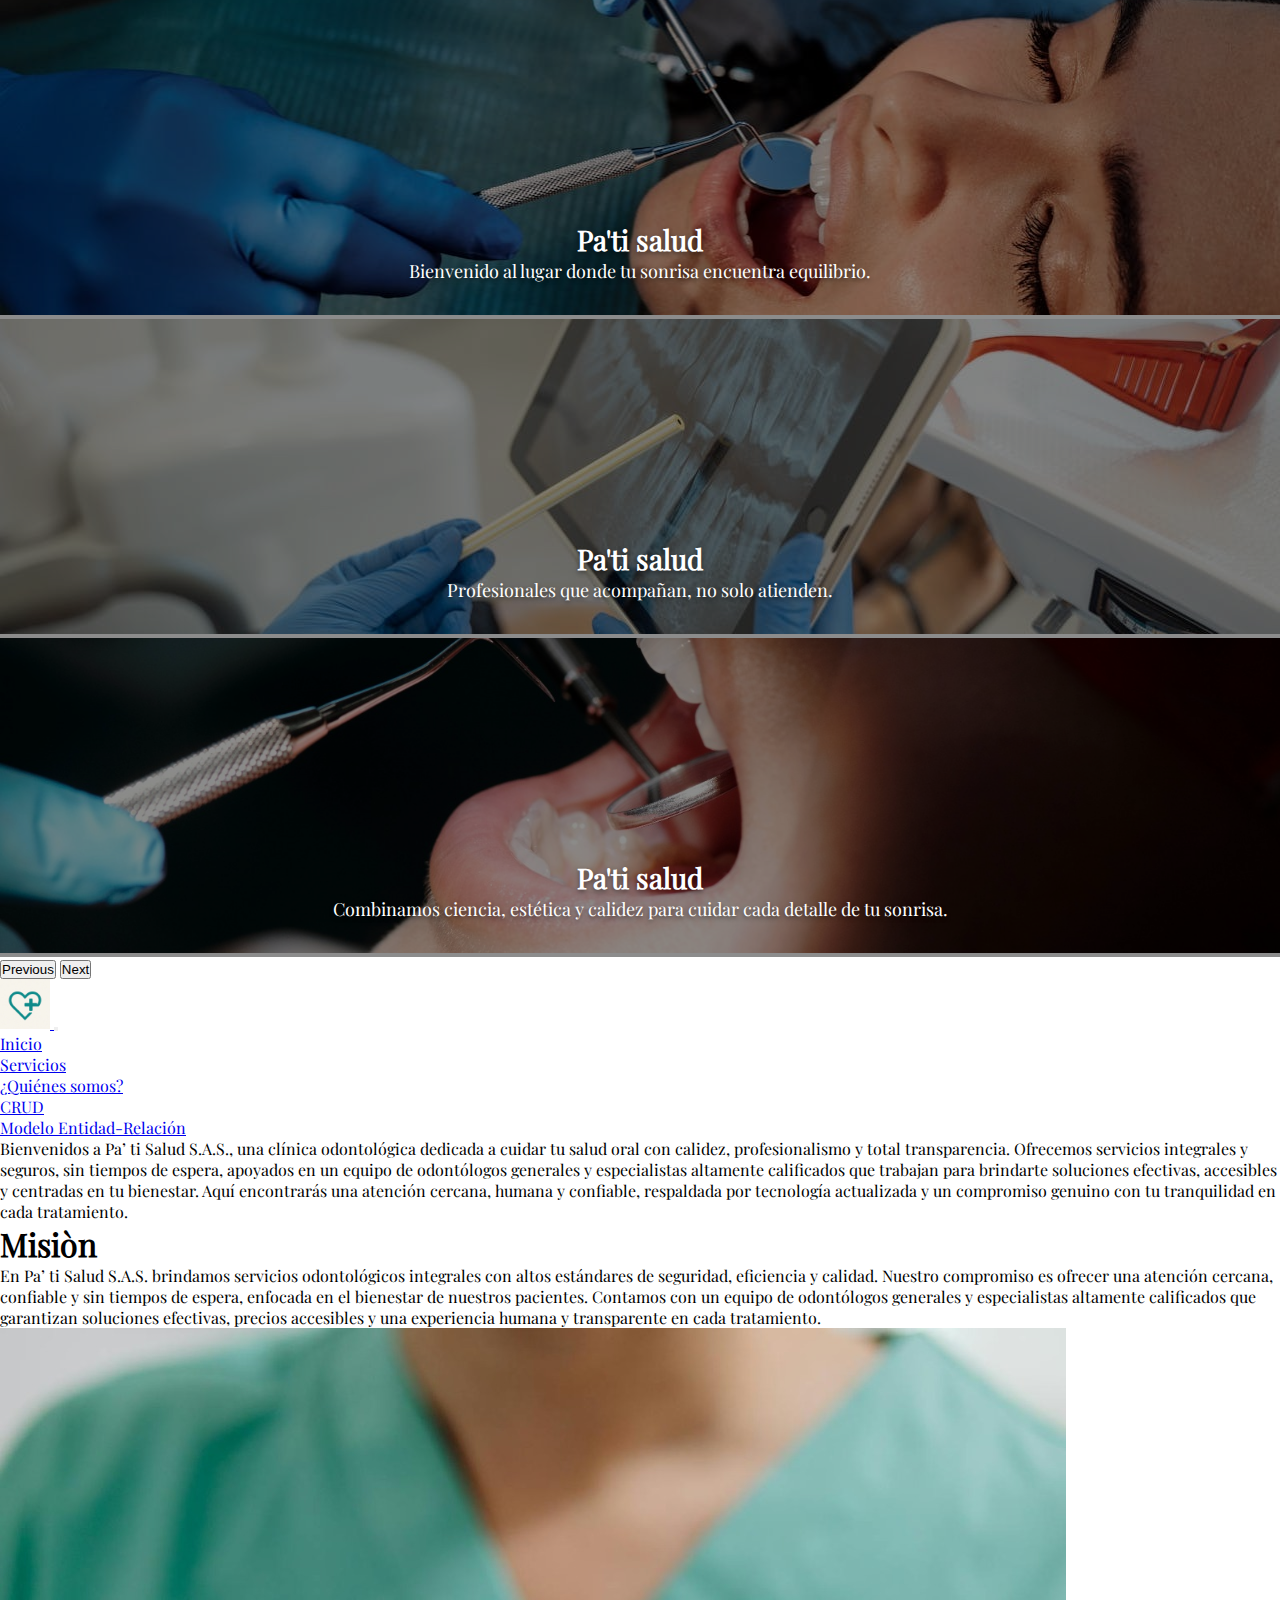
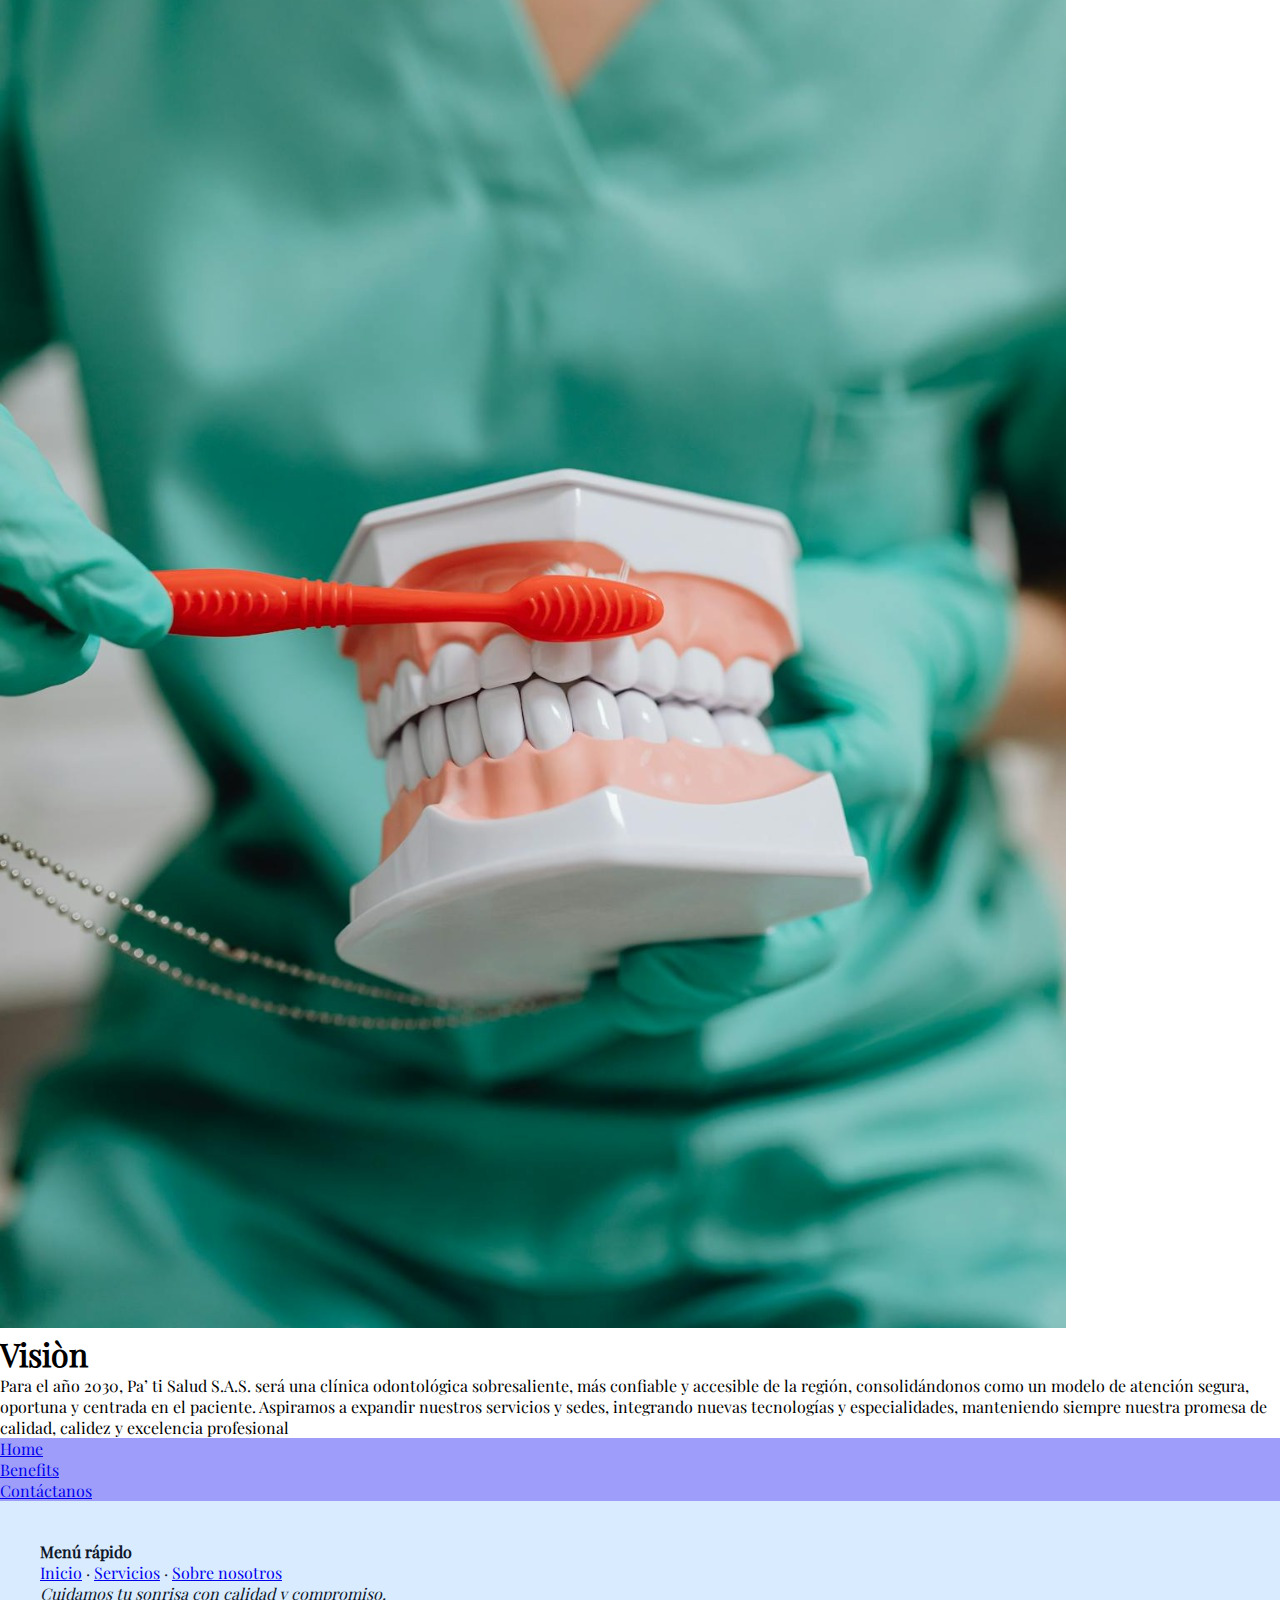
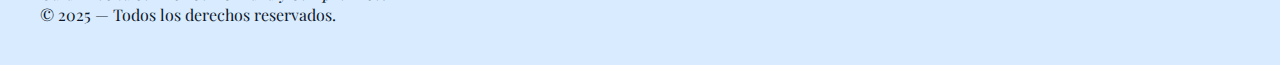
<file: index.html>
<!doctype html>
<html lang="en">
<head>
    <meta charset="UTF-8">
    <meta name="viewport" content="width=device-width, initial-scale=1.0">
    <title>Pa ti' Salud - Inicio</title>
    <link href="https://cdn.jsdelivr.net/npm/bootstrap@5.3.8/dist/css/bootstrap.min.css" rel="stylesheet"
          integrity="sha384-sRIl4kxILFvY47J16cr9ZwB07vP4J8+LH7qKQnuqkuIAvNWLzeN8tE5YBujZqJLB" crossorigin="anonymous">
    <link rel="stylesheet" href="css/style.css">
    <link rel="icon" type="image/png" href="images/pa-ti2.jpg">
</head>
<body>

<header>
    <div id="carouselExampleCaptions" class="carousel slide" data-bs-ride="carousel">

        <div class="carousel-inner">

            <div class="carousel-item active">
                <img src="images/hrz.jpg" class="d-block w-100" alt="...">
                <div class="carousel-caption">
                    <h5>Pa'ti salud</h5>
                    <p>Bienvenido al lugar donde tu sonrisa encuentra equilibrio.</p>
                </div>
            </div>

            <div class="carousel-item">
                <img src="images/panoramica.jpg" class="d-block w-100" alt="...">
                <div class="carousel-caption">
                    <h5>Pa'ti salud</h5>
                    <p>Profesionales que acompañan, no solo atienden.</p>
                </div>
            </div>

            <div class="carousel-item">
                <img src="images/ortodoncia.jpg" class="d-block w-100" alt="...">
                <div class="carousel-caption">
                    <h5>Pa'ti salud</h5>
                    <p>Combinamos ciencia, estética y calidez para cuidar cada detalle de tu sonrisa.</p>
                </div>
            </div>

        </div>

        <button class="carousel-control-prev" type="button" data-bs-target="#carouselExampleCaptions" data-bs-slide="prev">
            <span class="carousel-control-prev-icon" aria-hidden="true"></span>
            <span class="visually-hidden">Previous</span>
        </button>

        <button class="carousel-control-next" type="button" data-bs-target="#carouselExampleCaptions" data-bs-slide="next">
            <span class="carousel-control-next-icon" aria-hidden="true"></span>
            <span class="visually-hidden">Next</span>
        </button>
    </div>
    <nav class="navbar navbar-expand-lg bg-white">
        <div class="container">
            <a class="navbar-brand" href="index.html">
                <img src="images/pa-ti2.jpg" alt="pa ti Icon" width="50" height="50">
            </a>
            <button class="navbar-toggler" type="button" data-bs-toggle="collapse" data-bs-target="#navbarNav" aria-controls="navbarNav" aria-expanded="false" aria-label="Toggle navigation">
                <span class="navbar-toggler-icon"></span>
            </button>
            <div class="collapse navbar-collapse" id="navbarNav">
                <ul class="navbar-nav">
                    <li class="nav-item">
                        <a class="nav-link active" aria-current="page" href="index.html">Inicio</a>
                    </li>
                    <li class="nav-item">
                        <a class="nav-link" href="html/servicios.html">Servicios</a>
                    </li>
                    <li class="nav-item">
                        <a class="nav-link" href="html/somos.html">¿Quiénes somos?</a>
                    </li>
                    <li class="nav-item">
                        <a class="nav-link" href="html/crud.html">CRUD</a>
                    </li>
                    <li class="nav-item">
                        <a class="nav-link" href="html/modelo.html">Modelo Entidad-Relación</a>
                    </li>
                </ul>
            </div>
        </div>
    </nav>
</header>
<div class="container">
    <p>Bienvenidos a Pa’ ti Salud S.A.S., una clínica odontológica dedicada a cuidar tu salud oral con calidez, profesionalismo y total transparencia. Ofrecemos servicios integrales y seguros, sin tiempos de espera, apoyados en un equipo de odontólogos generales y especialistas altamente calificados que trabajan para brindarte soluciones efectivas, accesibles y centradas en tu bienestar. Aquí encontrarás una atención cercana, humana y confiable, respaldada por tecnología actualizada y un compromiso genuino con tu tranquilidad en cada tratamiento.</p>
</div>
<div class="container text-center mb-5">
    <div class="row align-items-center">
        <div class="col-sm-4">
            <h1>Misiòn</h1>
            <p>
            En Pa’ ti Salud S.A.S. brindamos servicios odontológicos integrales con altos estándares de seguridad, eficiencia y calidad. Nuestro compromiso es ofrecer una atención cercana, confiable y sin tiempos de espera, enfocada en el bienestar de nuestros pacientes. Contamos con un equipo de odontólogos generales y especialistas altamente calificados que garantizan soluciones efectivas, precios accesibles y una experiencia humana y transparente en cada tratamiento.</p>
        </div>
        <div class="col-sm-4">
            <img src="images/imgen-s.jpg" class="img-fluid" alt="cassette">
        </div>
        <div class="col-sm-4">
            <h1>Visiòn</h1>
            <p>Para el año 2030, Pa’ ti Salud S.A.S. será una clínica odontológica sobresaliente, más confiable y accesible de la región, consolidándonos como un modelo de atención segura, oportuna y centrada en el paciente. Aspiramos a expandir nuestros servicios y sedes, integrando nuevas tecnologías y especialidades, manteniendo siempre nuestra promesa de calidad, calidez y excelencia profesional</p>
        </div>
    </div>
    
<footer>

    <div class="card text-center mt-4">
        <div class="card-header">
            <ul class="nav nav-tabs card-header-tabs">
                <li class="nav-item"><a class="nav-link" href="#footer1">Home</a></li>
                <li class="nav-item"><a class="nav-link" href="#footer2">Benefits</a></li>
                <li class="nav-item"><a class="nav-link" href="#footer3">Contáctanos</a></li>
            </ul>
        </div>

        <div class="card-body">

            <!-- FOOTER 1 -->
            <div id="footer1" class="tab-content">
                <div class="footer1">
                    <h4>Menú rápido</h4>

                    <div class="menu-links">
                        <a href="../index.html">Inicio</a>
                        <span>·</span>
                        <a href="servicios.html">Servicios</a>
                        <span>·</span>
                        <a href="somos.html">Sobre nosotros</a>
                    </div>

                    <p class="mt-3"><em>Cuidamos tu sonrisa con calidad y compromiso.</em></p>

                    <div class="social-icons mt-3">
                        <i class="bi bi-facebook"></i>
                        <i class="bi bi-instagram"></i>
                        <i class="bi bi-whatsapp"></i>
                    </div>

                    <p class="mt-3">© 2025 — Todos los derechos reservados.</p>
                </div>
            </div>

            <!-- FOOTER 2 -->
            <div id="footer2" class="tab-content">
                <div class="footer2">
                    <h4>¿Por qué elegirnos?</h4>

                    <div class="row justify-content-center mt-3">
                        <div class="col-5 benefit-card">🦷 Atención segura y confiable</div>
                        <div class="col-5 benefit-card">⏱ Citas oportunas sin esperas largas</div>
                        <div class="col-5 benefit-card">🤝 Trato cálido y personalizado</div>
                        <div class="col-5 benefit-card">🧪 Tecnología moderna a tu servicio</div>
                    </div>

                    <p class="mt-3"><em>Creando experiencias positivas desde el primer día.</em></p>

                    <a href="#" class="btn btn-outline-primary mt-2">Conoce nuestra clínica →</a>
                </div>
            </div>

            <!-- FOOTER 3 -->
            <div id="footer3" class="tab-content">
                <div class="footer3">
                <h4>Contacto rápido</h4>

                    <p>☎ Llamar ahora<br><span>(604) 255 45 25</span></p>

                    <p>📅 <a href="formulario.html" class="footer3-link">Agenda tu cita</a></p>

                    <p>
                    📍 Cómo llegar<br>
                    <a href="https://www.google.com/maps/search/?api=1&query=Carrera+42+%2348-20,+Medellín" 
                    target="_blank">
                    Carrera 42 #48-20, Medellín
                    </a>
                    </p>

                    <p class="links-footer">Links útiles:</p>

                    <p class="links-footer1">
                    <a href="../PolìticasInstitucionales-Pa`tiSalud.pdf"
                    download="Politicas-PatiSalud.pdf"
                    class="link-politicas">Políticas</a>
                    · Preguntas frecuentes · Soporte
                    </p>

                    <p class="mt-2">Horario: Lunes a Viernes · 8am - 6pm</p>
            </div>
        </div>                 
</footer>

<script src="https://cdn.jsdelivr.net/npm/bootstrap@5.3.8/dist/js/bootstrap.bundle.min.js"
        integrity="sha384-FKyoEForCGlyvwx9Hj09JcYn3nv7wiPVlz7YYwJrWVcXK/BmnVDxM+D2scQbITxI"
        crossorigin="anonymous"></script>
</body>
</html>
</file>
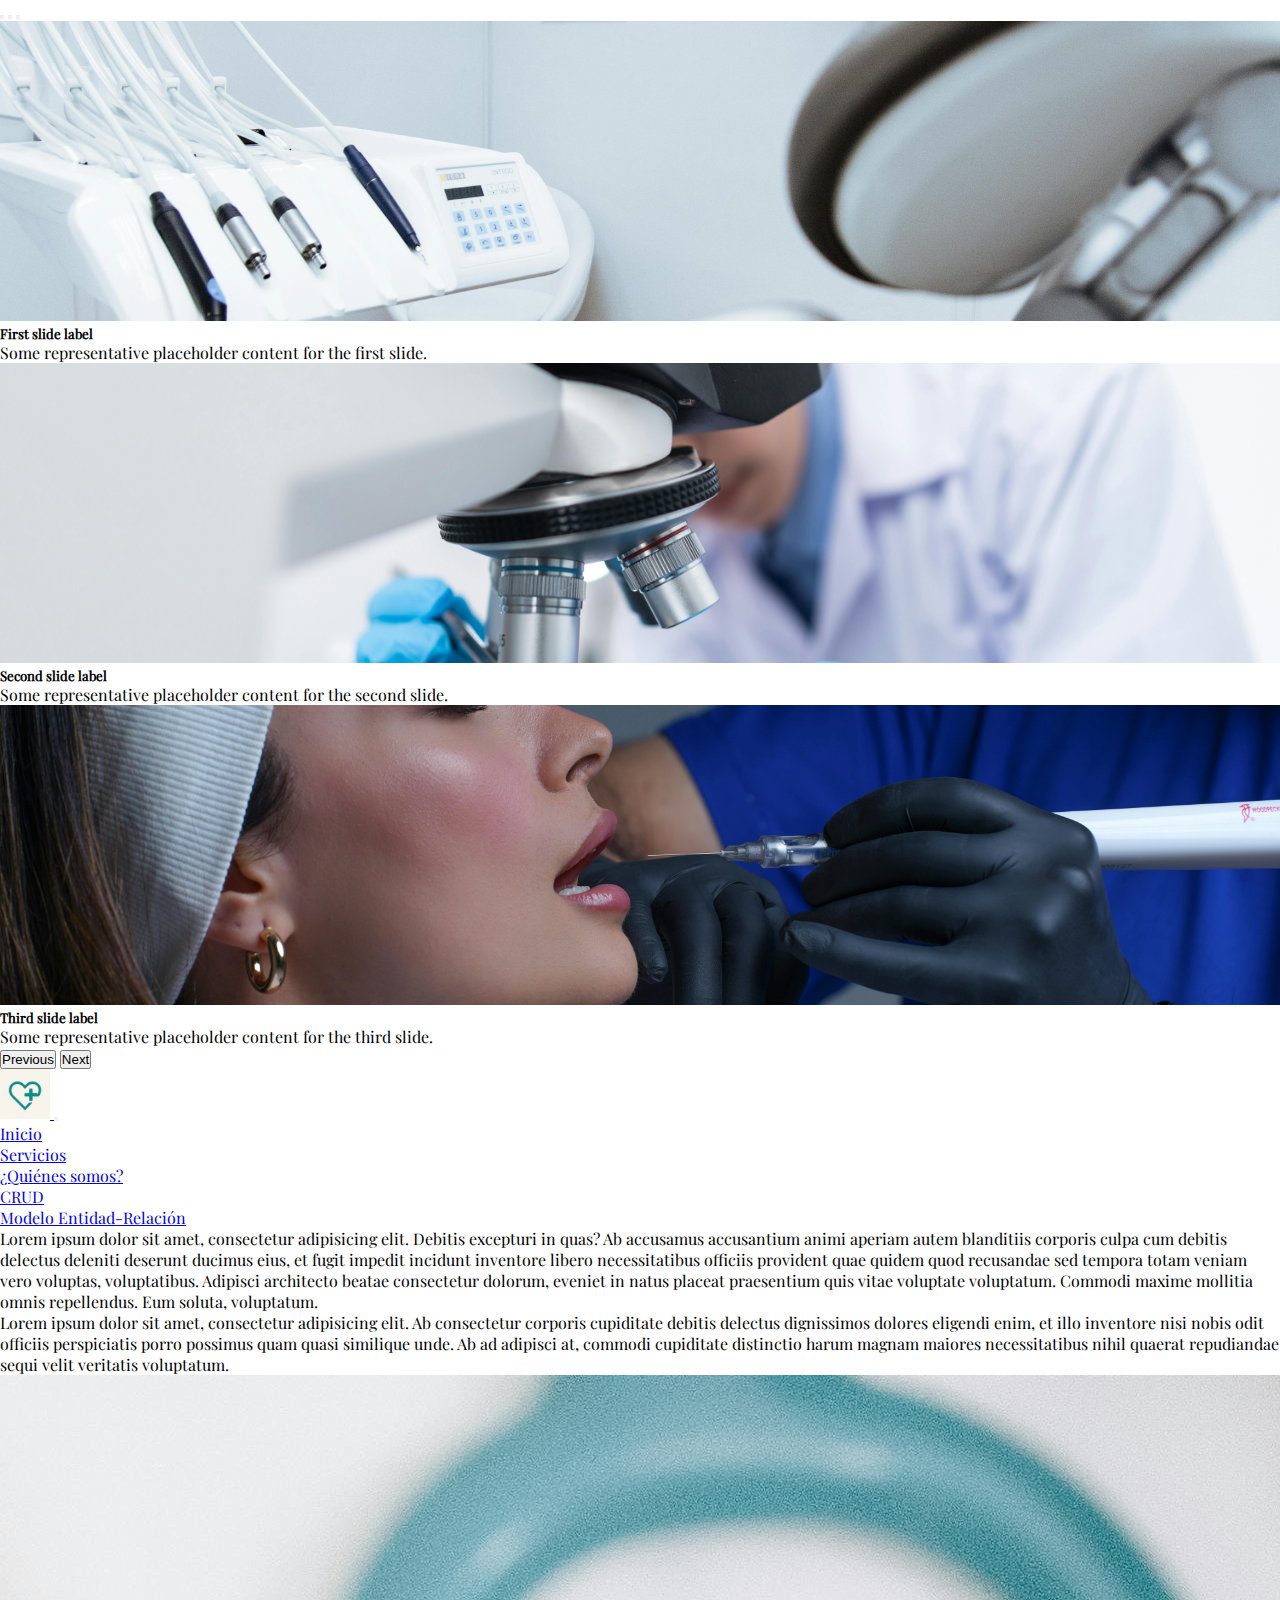
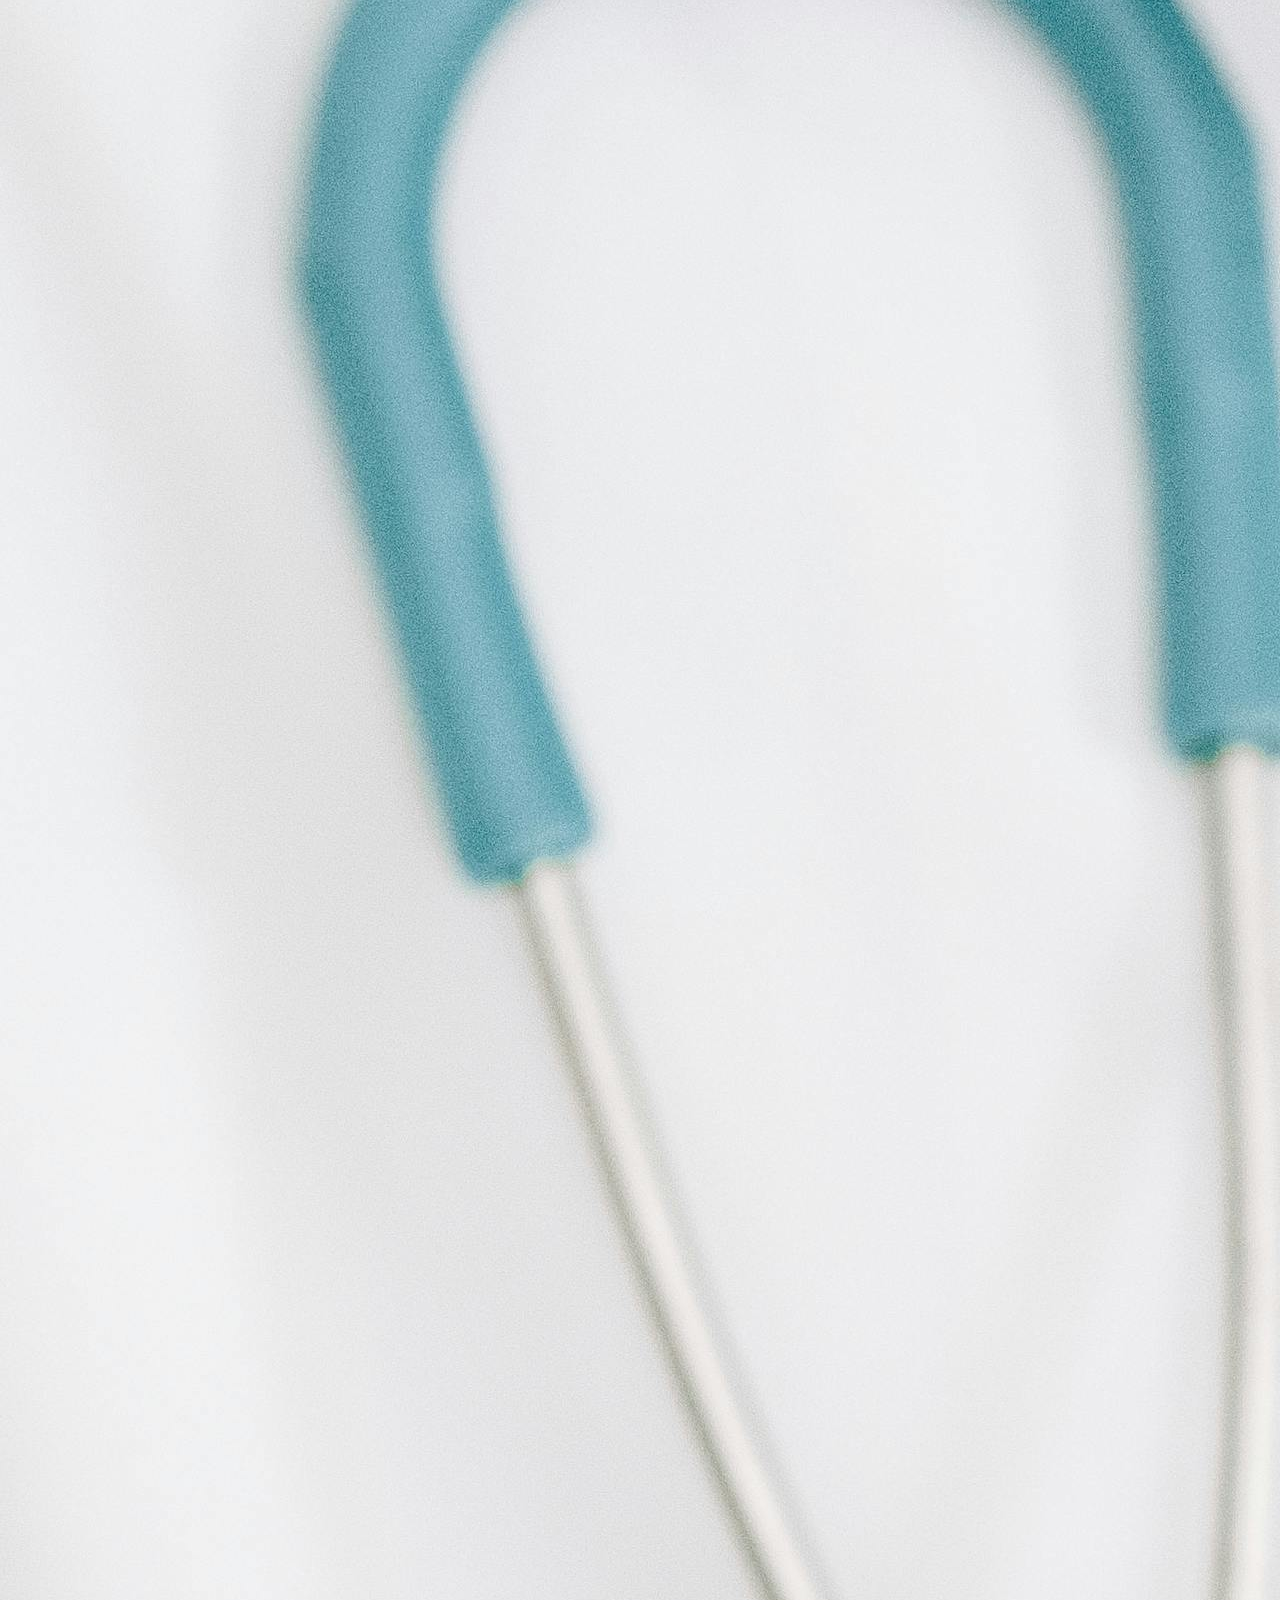
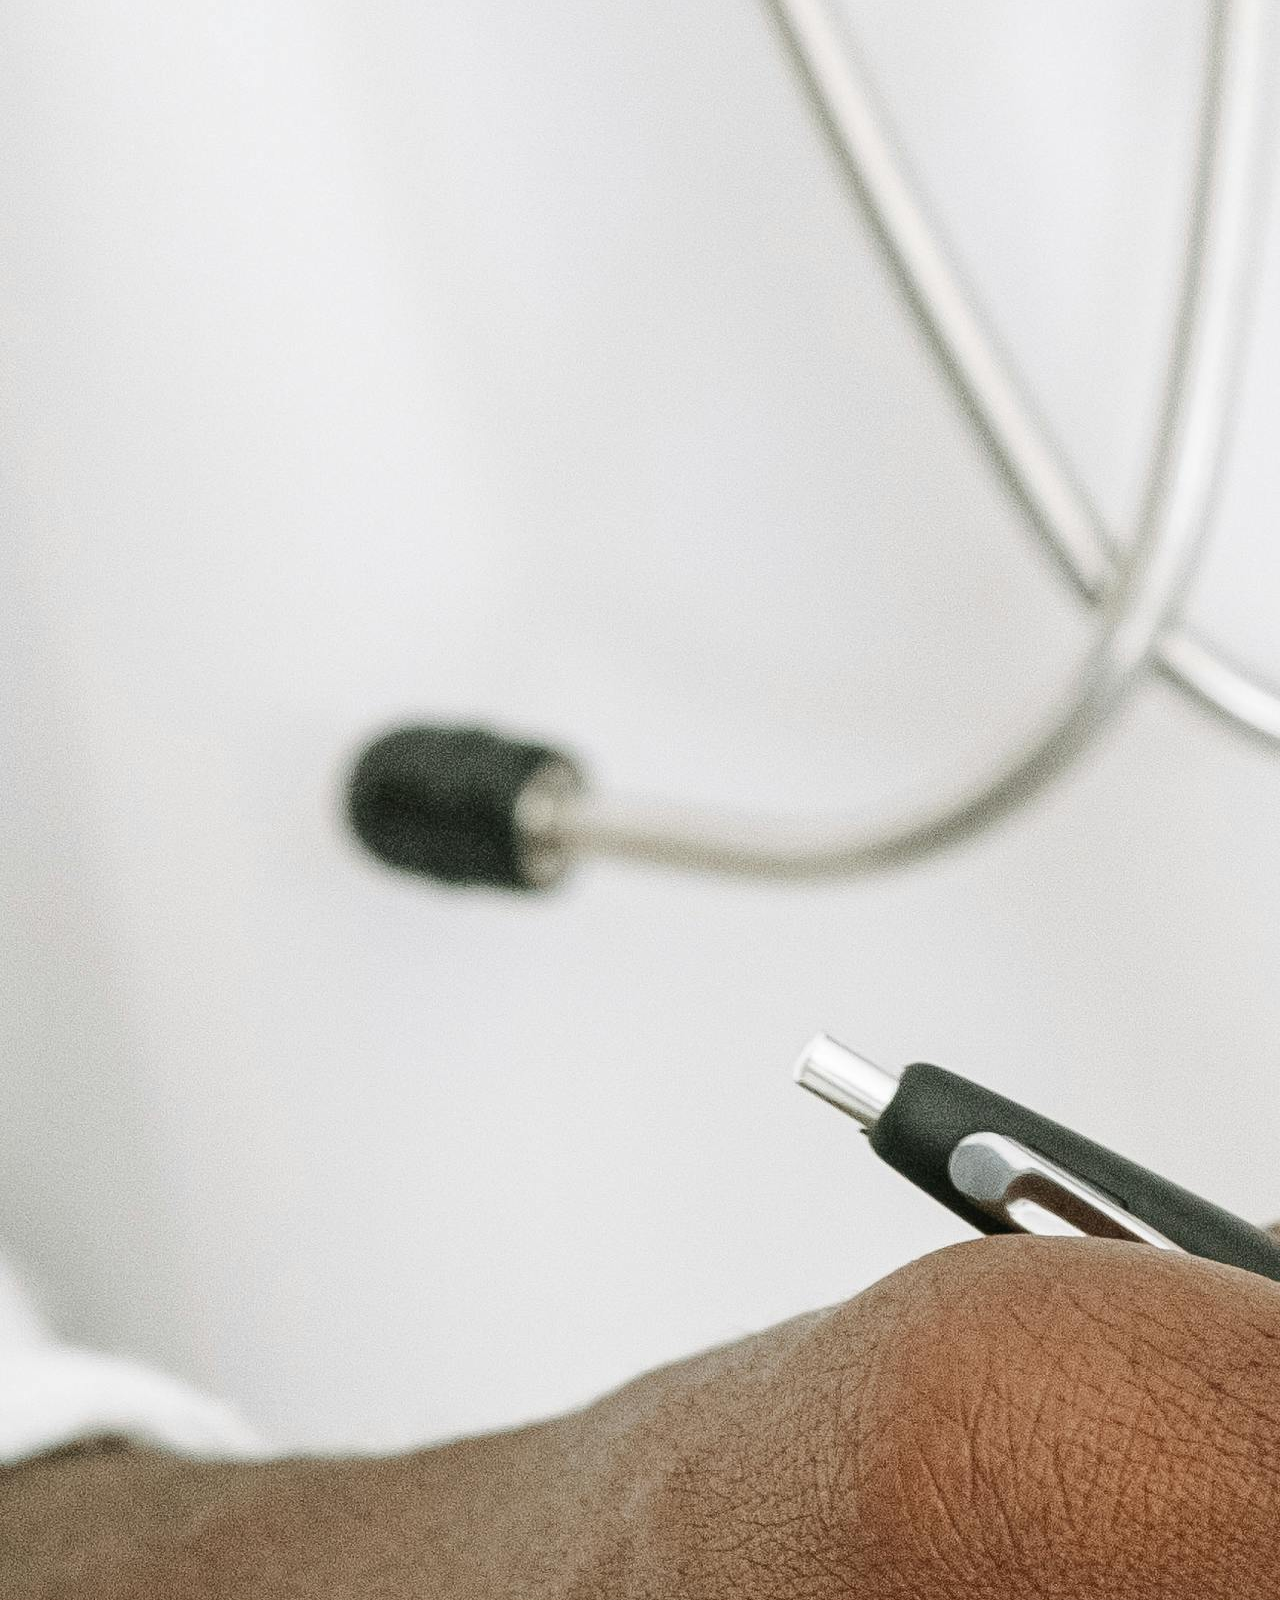
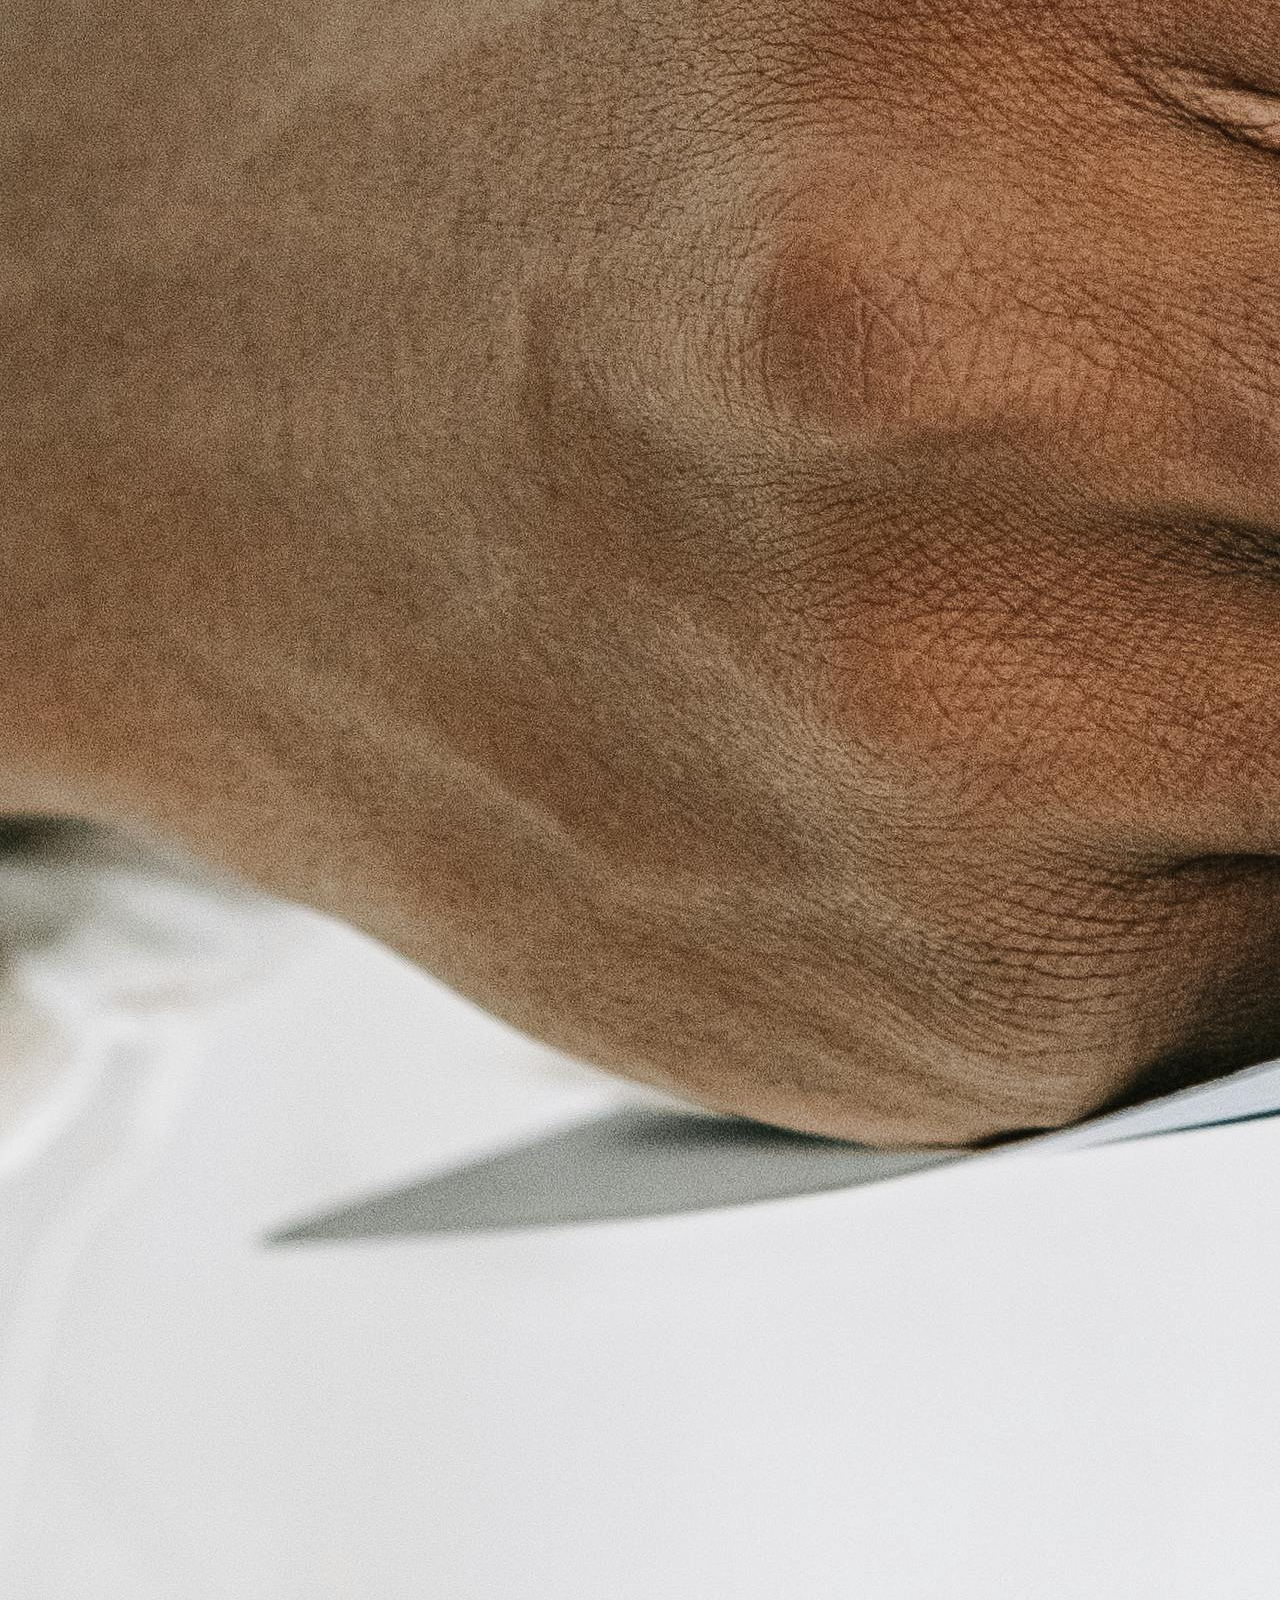
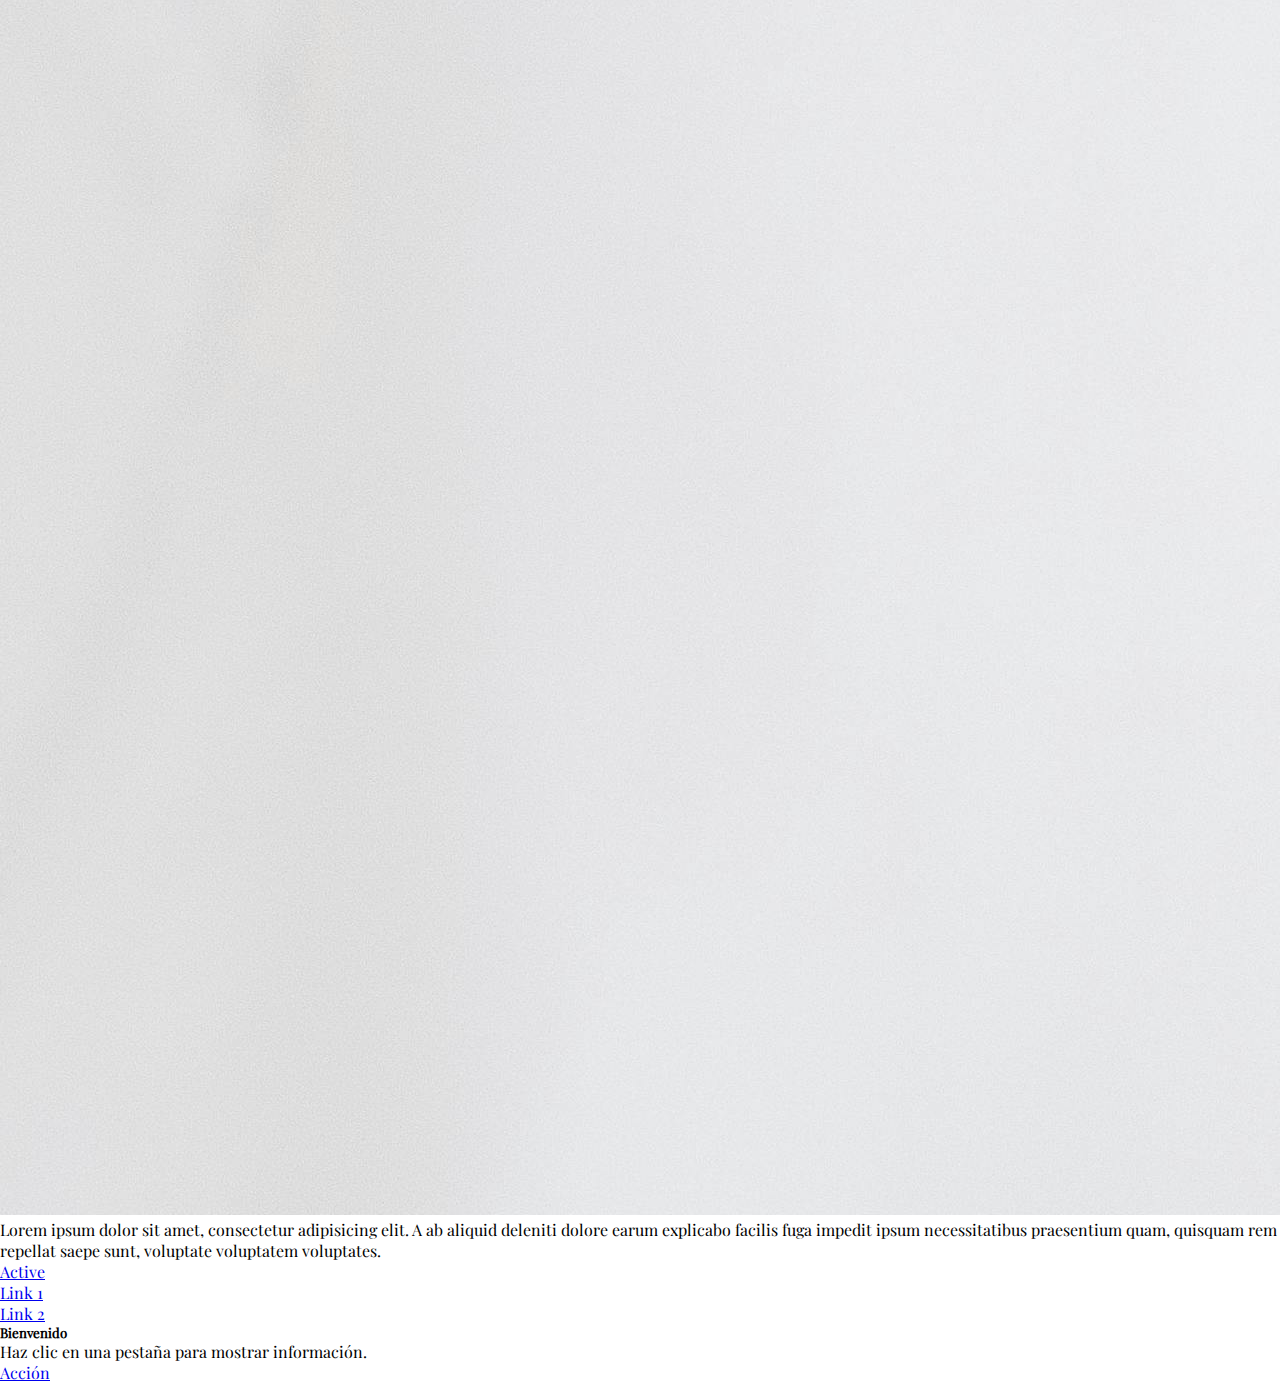
<file: src/index.html>
<!doctype html>
<html lang="en">
<head>
    <meta charset="UTF-8">
    <meta name="viewport" content="width=device-width, initial-scale=1">
    <title>Pa ti' Salud - Inicio</title>
    <link href="https://cdn.jsdelivr.net/npm/bootstrap@5.3.8/dist/css/bootstrap.min.css" rel="stylesheet"
          integrity="sha384-sRIl4kxILFvY47J16cr9ZwB07vP4J8+LH7qKQnuqkuIAvNWLzeN8tE5YBujZqJLB" crossorigin="anonymous">
    <link rel="stylesheet" href="style.css">
    <link rel="icon" type="image/png" href="images/pa-ti2.jpg">
</head>
<body>

<header>
    <div id="carouselExampleCaptions" class="carousel slide">
        <div class="carousel-indicators">
            <button type="button" data-bs-target="#carouselExampleCaptions" data-bs-slide-to="0" class="active" aria-current="true" aria-label="Slide 1"></button>
            <button type="button" data-bs-target="#carouselExampleCaptions" data-bs-slide-to="1" aria-label="Slide 2"></button>
            <button type="button" data-bs-target="#carouselExampleCaptions" data-bs-slide-to="2" aria-label="Slide 3"></button>
        </div>
        <div class="carousel-inner">
            <div class="carousel-item active">
                <img src="images/Clinica1.jpg" class="d-block w-100" alt="...">
                <div class="carousel-caption d-none d-md-block">
                    <h5>First slide label</h5>
                    <p>Some representative placeholder content for the first slide.</p>
                </div>
            </div>
            <div class="carousel-item">
                <img src="images/clinica2.jpg" class="d-block w-100" alt="...">
                <div class="carousel-caption d-none d-md-block">
                    <h5>Second slide label</h5>
                    <p>Some representative placeholder content for the second slide.</p>
                </div>
            </div>
            <div class="carousel-item">
                <img src="images/clinica3.jpg" class="d-block w-100" alt="...">
                <div class="carousel-caption d-none d-md-block">
                    <h5>Third slide label</h5>
                    <p>Some representative placeholder content for the third slide.</p>
                </div>
            </div>
        </div>
        <button class="carousel-control-prev" type="button" data-bs-target="#carouselExampleCaptions" data-bs-slide="prev">
            <span class="carousel-control-prev-icon" aria-hidden="true"></span>
            <span class="visually-hidden">Previous</span>
        </button>
        <button class="carousel-control-next" type="button" data-bs-target="#carouselExampleCaptions" data-bs-slide="next">
            <span class="carousel-control-next-icon" aria-hidden="true"></span>
            <span class="visually-hidden">Next</span>
        </button>
    </div>
    <nav class="navbar navbar-expand-lg bg-white">
        <div class="container">
            <a class="navbar-brand" href="index.html">
                <img src="images/pa-ti2.jpg" alt="pa ti Icon" width="50" height="50">
            </a>
            <button class="navbar-toggler" type="button" data-bs-toggle="collapse" data-bs-target="#navbarNav" aria-controls="navbarNav" aria-expanded="false" aria-label="Toggle navigation">
                <span class="navbar-toggler-icon"></span>
            </button>
            <div class="collapse navbar-collapse" id="navbarNav">
                <ul class="navbar-nav">
                    <li class="nav-item">
                        <a class="nav-link active" aria-current="page" href="src/index.html">Inicio</a>
                    </li>
                    <li class="nav-item">
                        <a class="nav-link" href="servicios.html">Servicios</a>
                    </li>
                    <li class="nav-item">
                        <a class="nav-link" href="somos.html">¿Quiénes somos?</a>
                    </li>
                    <li class="nav-item">
                        <a class="nav-link" href="crud.html">CRUD</a>
                    </li>
                    <li class="nav-item">
                        <a class="nav-link" href="modelo.html">Modelo Entidad-Relación</a>
                    </li>
                </ul>
            </div>
        </div>
    </nav>
</header>
<div class="container">
    <p>Lorem ipsum dolor sit amet, consectetur adipisicing elit. Debitis excepturi in quas? Ab accusamus accusantium
        animi aperiam autem blanditiis corporis culpa cum debitis delectus deleniti deserunt ducimus eius, et fugit
        impedit incidunt inventore libero necessitatibus officiis provident quae quidem quod recusandae sed tempora
        totam veniam vero voluptas, voluptatibus. Adipisci architecto beatae consectetur dolorum, eveniet in natus
        placeat praesentium quis vitae voluptate voluptatum. Commodi maxime mollitia omnis repellendus. Eum soluta,
        voluptatum.</p>
</div>
<div class="container text-center mb-5">
    <div class="row align-items-center">
        <div class="col-sm-4">
            <p>Lorem ipsum dolor sit amet, consectetur adipisicing elit. Ab consectetur corporis cupiditate debitis
                delectus dignissimos dolores eligendi enim, et illo inventore nisi nobis odit officiis perspiciatis
                porro possimus quam quasi similique unde. Ab ad adipisci at, commodi cupiditate distinctio harum magnam
                maiores necessitatibus nihil quaerat repudiandae sequi velit veritatis voluptatum.</p>
        </div>
        <div class="col-sm-4">
            <img src="images/clinica4.jpg" class="img-fluid" alt="cassette">
        </div>
        <div class="col-sm-4">
            <p>Lorem ipsum dolor sit amet, consectetur adipisicing elit. A ab aliquid deleniti dolore earum explicabo
                facilis fuga impedit ipsum necessitatibus praesentium quam, quisquam rem repellat saepe sunt, voluptate
                voluptatem voluptates.</p>
        </div>
    </div>
    <footer>
        <div class="card text-center mt-4">
            <div class="card-header">
                <ul class="nav nav-tabs card-header-tabs" id="tabs">
                    <li class="nav-item">
                        <a class="nav-link active" data-tab="1" href="#">Active</a>
                    </li>
                    <li class="nav-item">
                        <a class="nav-link" data-tab="2" href="#">Link 1</a>
                    </li>
                    <li class="nav-item">
                        <a class="nav-link" data-tab="3" href="#">Link 2</a>
                    </li>
                </ul>
            </div>
            <div class="card-body" id="card-content">
                <h5 class="card-title">Bienvenido</h5>
                <p class="card-text">Haz clic en una pestaña para mostrar información.</p>
                <a href="#" class="btn btn-primary">Acción</a>
            </div>
        </div>

        <script>
            const contenido = {
                1: {
                    title: "Información de Active",
                    text: "Este es el contenido que aparece cuando presionas la pestaña Active.",
                    btn: "Ir a Active"
                },
                2: {
                    title: "Información de Link 1",
                    text: "Contenido dinámico de la pestaña Link 1.",
                    btn: "Ir a Link 1"
                },
                3: {
                    title: "Información de Link 2",
                    text: "Contenido dinámico de la pestaña Link 2.",
                    btn: "Ir a Link 2"
                }
            };

            document.querySelectorAll("#tabs .nav-link").forEach(tab => {
                tab.addEventListener("click", function (e) {
                    e.preventDefault();

                    document.querySelectorAll("#tabs .nav-link").forEach(t => t.classList.remove("active"));
                    this.classList.add("active");

                    const tabId = this.dataset.tab;
                    document.getElementById("card-content").innerHTML = `
                        <h5 class="card-title">${contenido[tabId].title}</h5>
                        <p class="card-text">${contenido[tabId].text}</p>
                        <a href="#" class="btn btn-primary">${contenido[tabId].btn}</a>
                    `;
                });
            });
        </script>
    </footer>

<script src="https://cdn.jsdelivr.net/npm/bootstrap@5.3.8/dist/js/bootstrap.bundle.min.js"
        integrity="sha384-FKyoEForCGlyvwx9Hj09JcYn3nv7wiPVlz7YYwJrWVcXK/BmnVDxM+D2scQbITxI"
        crossorigin="anonymous"></script>
</body>
</html>
</file>
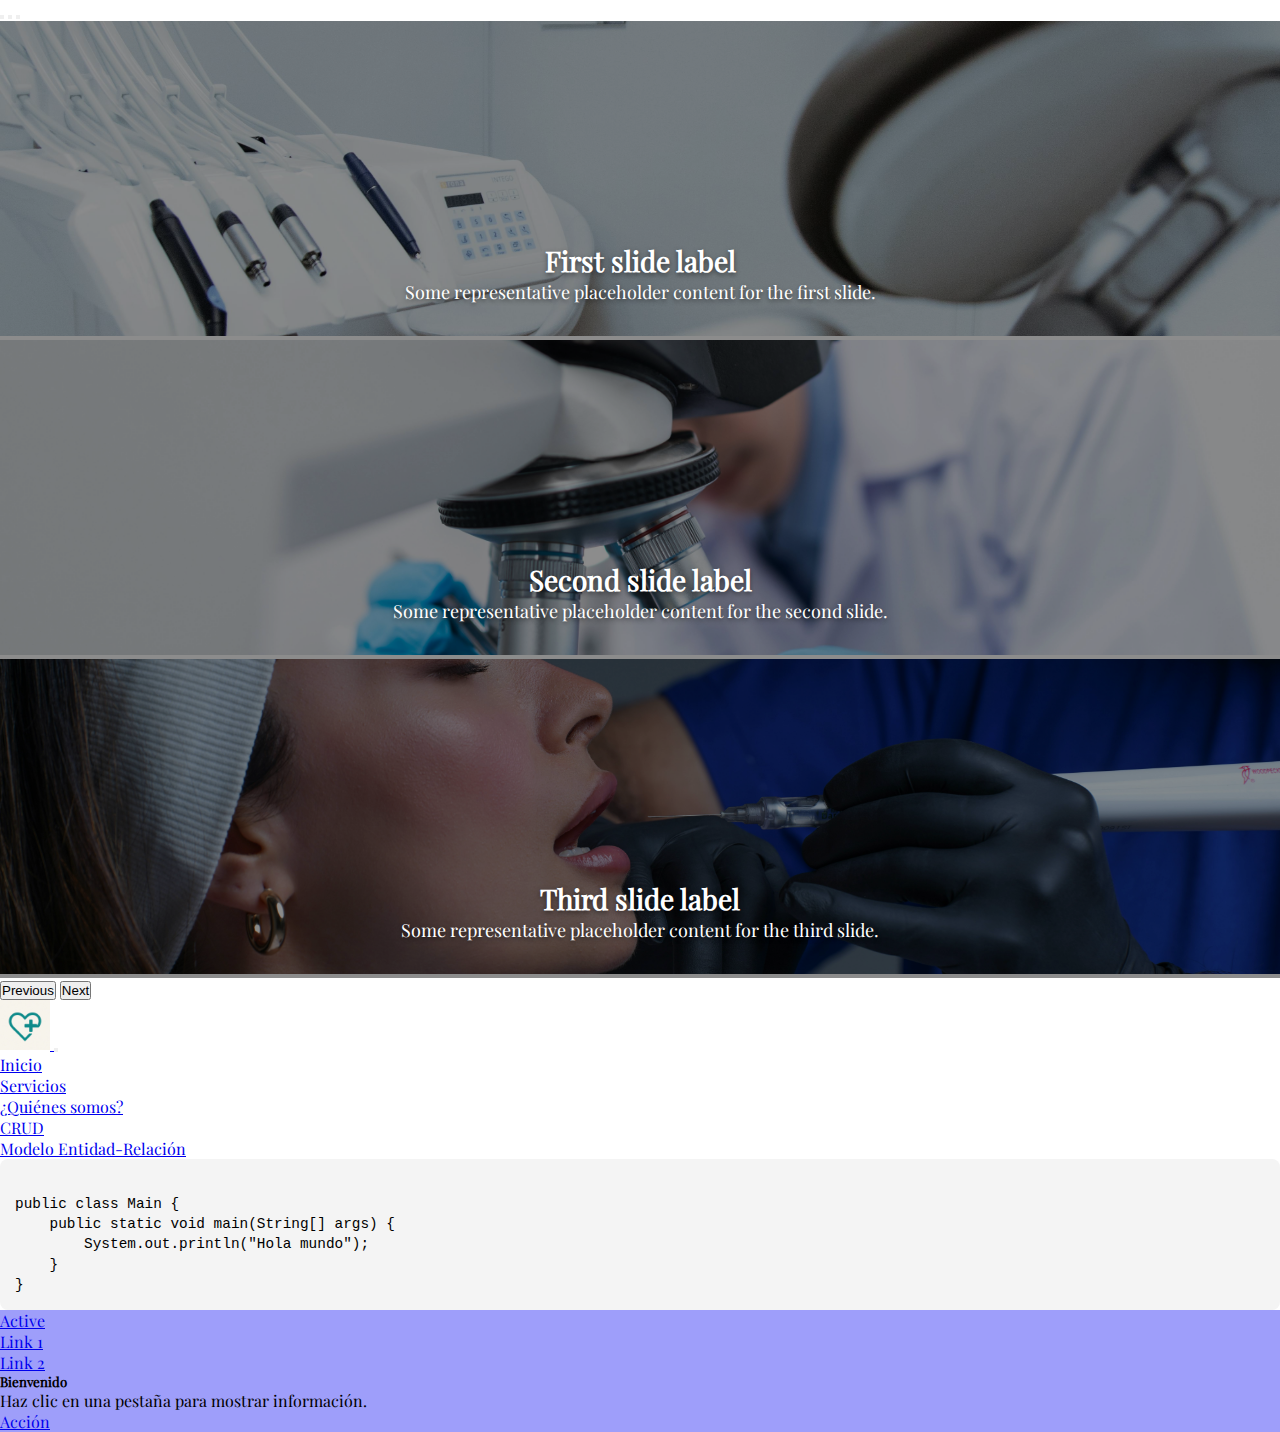
<file: html/crud.html>
<!doctype html>
<html lang="en">
<head>
    <meta charset="UTF-8">
    <meta name="viewport" content="width=device-width, initial-scale=1">
    <title>Pa ti' Salud - CRUD</title>
    <link rel="icon" type="image/png" href="../images/pa-ti2.jpg">
    <link href="https://cdn.jsdelivr.net/npm/bootstrap@5.3.8/dist/css/bootstrap.min.css" rel="stylesheet"
          integrity="sha384-sRIl4kxILFvY47J16cr9ZwB07vP4J8+LH7qKQnuqkuIAvNWLzeN8tE5YBujZqJLB" crossorigin="anonymous">
    <link rel="stylesheet" href="../css/style.css">
    <link rel="icon" type="image/png" href="../images/pa-ti2.jpg">
</head>
<body>
<header>
    <div id="carouselExampleCaptions" class="carousel slide">
        <div class="carousel-indicators">
            <button type="button" data-bs-target="#carouselExampleCaptions" data-bs-slide-to="0" class="active" aria-current="true" aria-label="Slide 1"></button>
            <button type="button" data-bs-target="#carouselExampleCaptions" data-bs-slide-to="1" aria-label="Slide 2"></button>
            <button type="button" data-bs-target="#carouselExampleCaptions" data-bs-slide-to="2" aria-label="Slide 3"></button>
        </div>
        <div class="carousel-inner">
            <div class="carousel-item active">
                <img src="../images/Clinica1.jpg" class="d-block w-100" alt="...">
                <div class="carousel-caption d-none d-md-block">
                    <h5>First slide label</h5>
                    <p>Some representative placeholder content for the first slide.</p>
                </div>
            </div>
            <div class="carousel-item">
                <img src="../images/clinica2.jpg" class="d-block w-100" alt="...">
                <div class="carousel-caption d-none d-md-block">
                    <h5>Second slide label</h5>
                    <p>Some representative placeholder content for the second slide.</p>
                </div>
            </div>
            <div class="carousel-item">
                <img src="../images/clinica3.jpg" class="d-block w-100" alt="...">
                <div class="carousel-caption d-none d-md-block">
                    <h5>Third slide label</h5>
                    <p>Some representative placeholder content for the third slide.</p>
                </div>
            </div>
        </div>
        <button class="carousel-control-prev" type="button" data-bs-target="#carouselExampleCaptions" data-bs-slide="prev">
            <span class="carousel-control-prev-icon" aria-hidden="true"></span>
            <span class="visually-hidden">Previous</span>
        </button>
        <button class="carousel-control-next" type="button" data-bs-target="#carouselExampleCaptions" data-bs-slide="next">
            <span class="carousel-control-next-icon" aria-hidden="true"></span>
            <span class="visually-hidden">Next</span>
        </button>
    </div>
    <nav class="navbar navbar-expand-lg bg-white">
        <div class="container">
            <a class="navbar-brand" href="../index.html">
                <img src="../images/pa-ti2.jpg" alt="pa ti Icon" width="50" height="50">
            </a>
            <button class="navbar-toggler" type="button" data-bs-toggle="collapse" data-bs-target="#navbarNav" aria-controls="navbarNav" aria-expanded="false" aria-label="Toggle navigation">
                <span class="navbar-toggler-icon"></span>
            </button>
            <div class="collapse navbar-collapse" id="navbarNav">
                <ul class="navbar-nav">
                    <li class="nav-item">
                        <a class="nav-link active" aria-current="page" href="../index.html">Inicio</a>
                    </li>
                    <li class="nav-item">
                        <a class="nav-link" href="servicios.html">Servicios</a>
                    </li>
                    <li class="nav-item">
                        <a class="nav-link" href="somos.html">¿Quiénes somos?</a>
                    </li>
                    <li class="nav-item">
                        <a class="nav-link" href="crud.html">CRUD</a>
                    </li>
                    <li class="nav-item">
                        <a class="nav-link" href="modelo.html">Modelo Entidad-Relación</a>
                    </li>
                </ul>
            </div>
        </div>
    </nav>
</header>

<pre><code>
public class Main {
    public static void main(String[] args) {
        System.out.println("Hola mundo");
    }
}
</code></pre>

<footer>
    <div class="card text-center mt-4">
        <div class="card-header">
            <ul class="nav nav-tabs card-header-tabs" id="tabs">
                <li class="nav-item">
                    <a class="nav-link active" data-tab="1" href="#">Active</a>
                </li>
                <li class="nav-item">
                    <a class="nav-link" data-tab="2" href="#">Link 1</a>
                </li>
                <li class="nav-item">
                    <a class="nav-link" data-tab="3" href="#">Link 2</a>
                </li>
            </ul>
        </div>
        <div class="card-body" id="card-content">
            <h5 class="card-title">Bienvenido</h5>
            <p class="card-text">Haz clic en una pestaña para mostrar información.</p>
            <a href="#" class="btn btn-primary">Acción</a>
        </div>
    </div>

    <script>
        const contenido = {
            1: {
                title: "Información de Active",
                text: "Este es el contenido que aparece cuando presionas la pestaña Active.",
                btn: "Ir a Active"
            },
            2: {
                title: "Información de Link 1",
                text: "Contenido dinámico de la pestaña Link 1.",
                btn: "Ir a Link 1"
            },
            3: {
                title: "Información de Link 2",
                text: "Contenido dinámico de la pestaña Link 2.",
                btn: "Ir a Link 2"
            }
        };

        document.querySelectorAll("#tabs .nav-link").forEach(tab => {
            tab.addEventListener("click", function (e) {
                e.preventDefault();

                document.querySelectorAll("#tabs .nav-link").forEach(t => t.classList.remove("active"));
                this.classList.add("active");

                const tabId = this.dataset.tab;
                document.getElementById("card-content").innerHTML = `
                    <h5 class="card-title">${contenido[tabId].title}</h5>
                    <p class="card-text">${contenido[tabId].text}</p>
                    <a href="#" class="btn btn-primary">${contenido[tabId].btn}</a>
                `;
            });
        });
    </script>
</footer>
<script src="https://cdn.jsdelivr.net/npm/bootstrap@5.3.8/dist/js/bootstrap.bundle.min.js"
        integrity="sha384-FKyoEForCGlyvwx9Hj09JcYn3nv7wiPVlz7YYwJrWVcXK/BmnVDxM+D2scQbITxI"
        crossorigin="anonymous"></script>
</body>
</html>
</file>
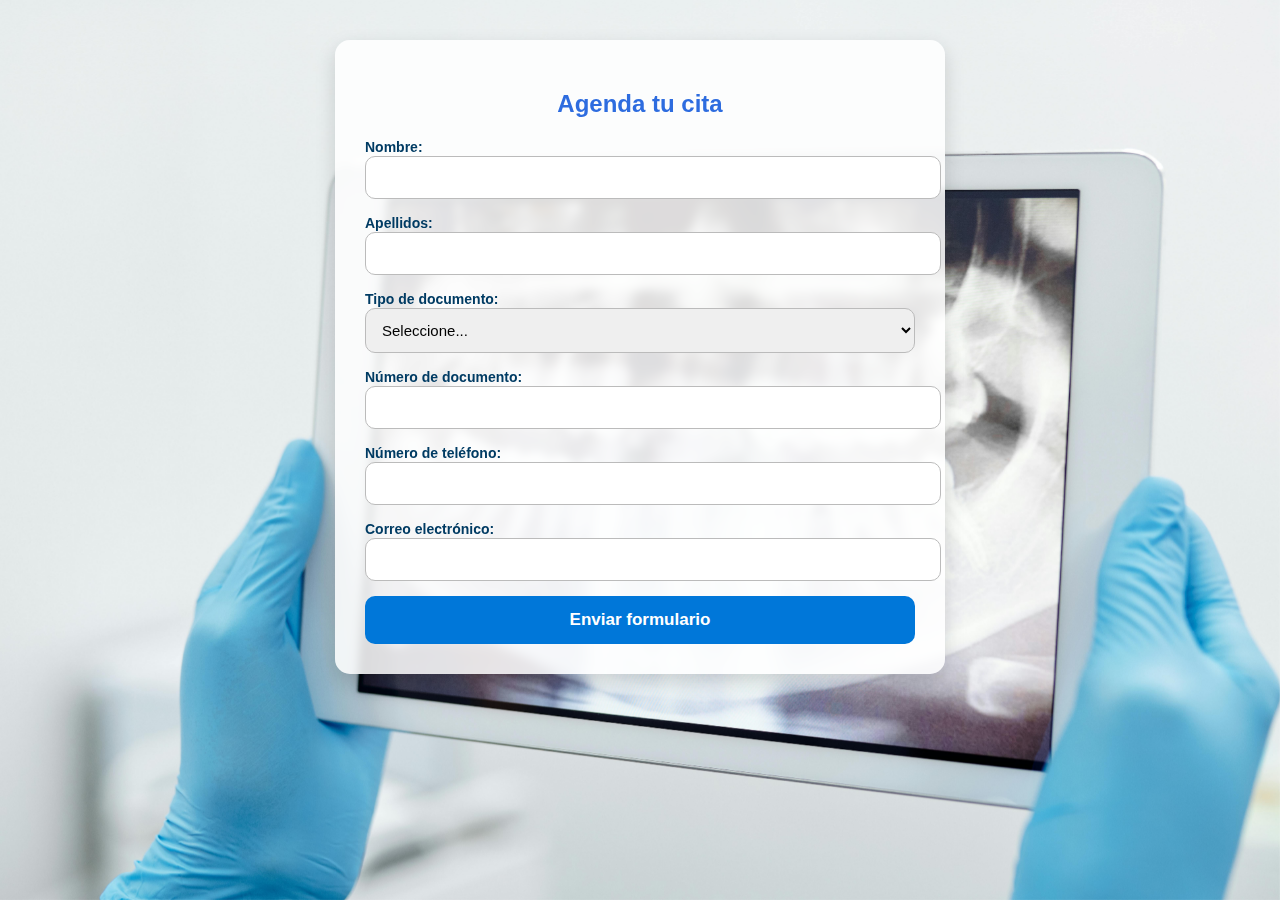
<file: html/formulario.html>
<!DOCTYPE html>
<html lang="es">
<head>
    <meta charset="UTF-8">
    <meta name="viewport" content="width=device-width, initial-scale=1.0">
    <link rel="stylesheet" href="../css/formularioRespuesta.css">
    <title>Agenda tu cita</title>
</head>

<body>

    <img src="../images/muelitas.jpg" class="imagFondo" alt="fondo">

    <div class="form-container">
        <h2>Agenda tu cita</h2>

        <form action="respuesta.html" method="GET">
            
            <label>Nombre:</label>
            <input type="text" name="nombre" required>

            <label>Apellidos:</label>
            <input type="text" name="apellidos" required>

            <label>Tipo de documento:</label>
            <select name="tipo_documento" required>
                <option value="">Seleccione...</option>
                <option value="TI">Tarjeta de Identidad</option>
                <option value="CC">Cédula de Ciudadanía</option>
                <option value="CE">Cédula de Extranjería</option>
            </select>

            <label>Número de documento:</label>
            <input type="text" name="numero_documento" required>

            <label>Número de teléfono:</label>
            <input type="text" name="telefono" required>

            <label>Correo electrónico:</label>
            <input type="email" name="correo" required>

            <button type="submit">Enviar formulario</button>

        </form>
    </div>

</body>
</html>
</file>
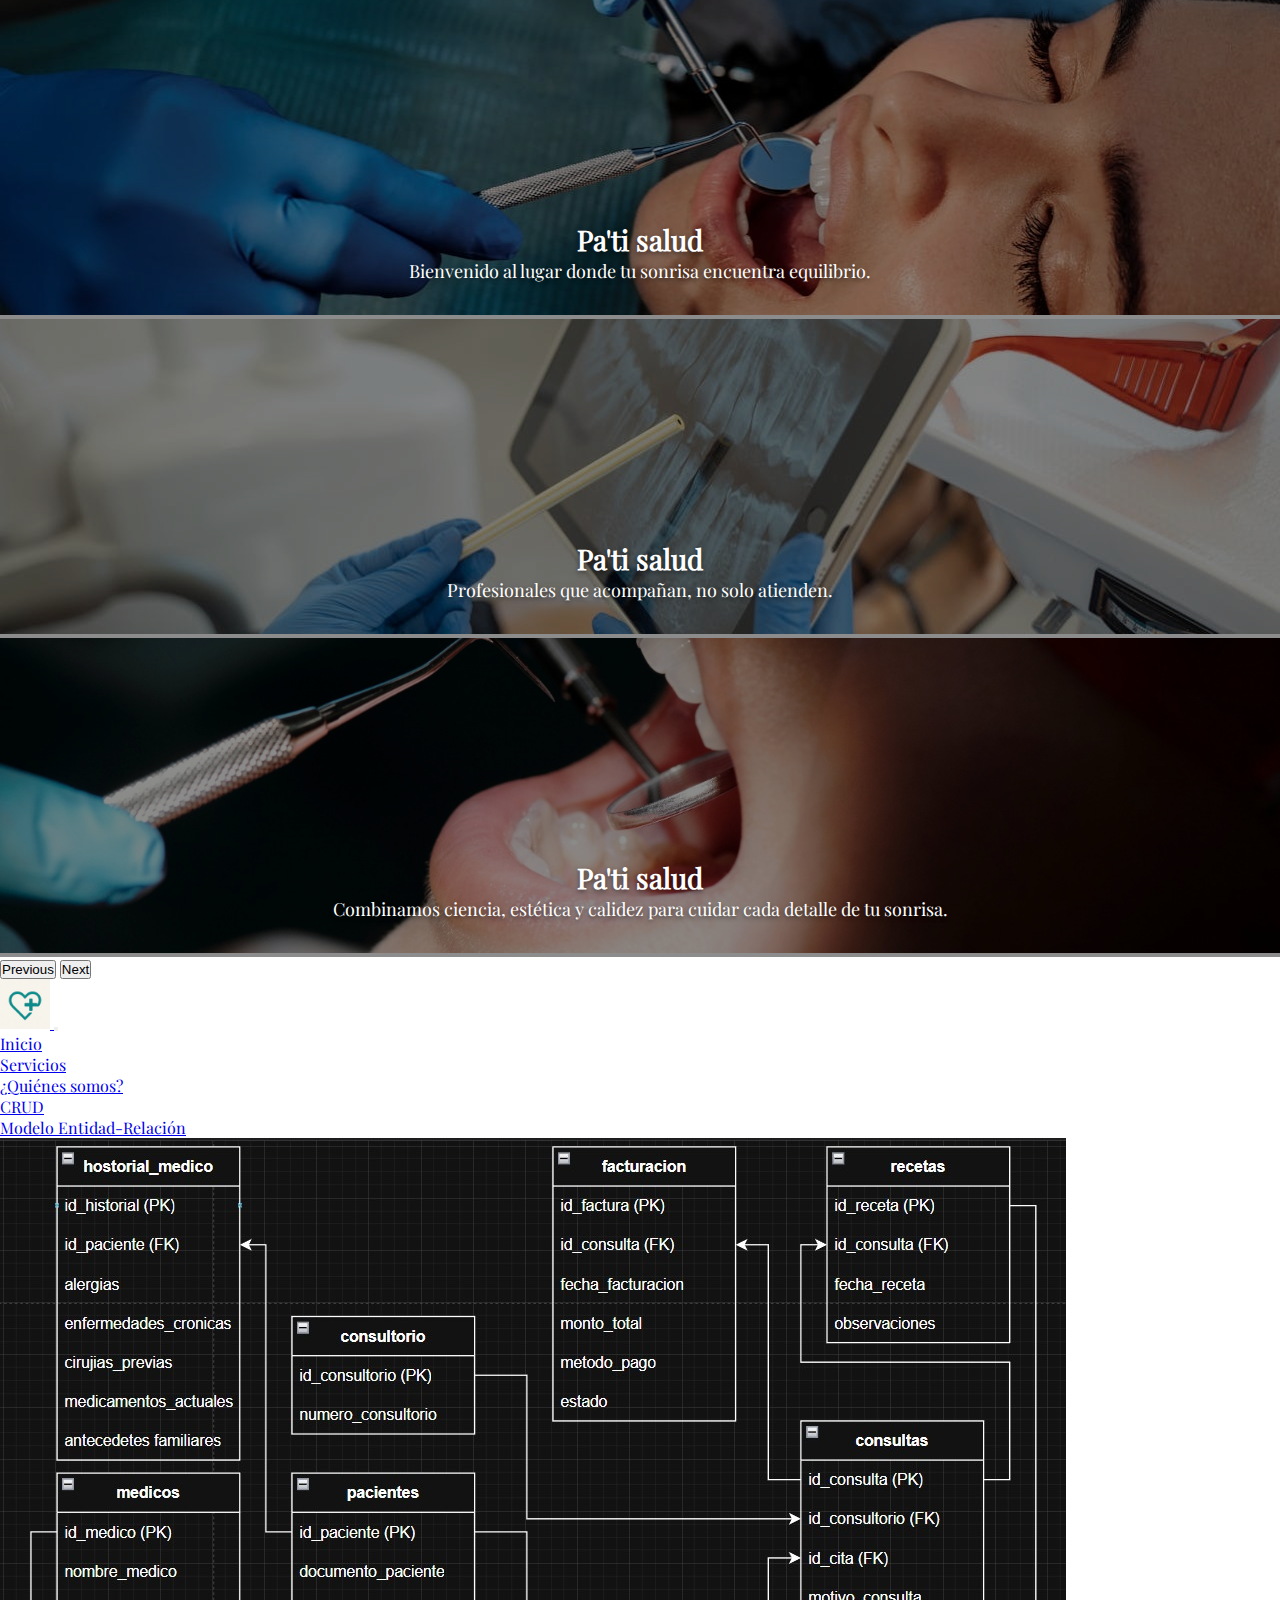
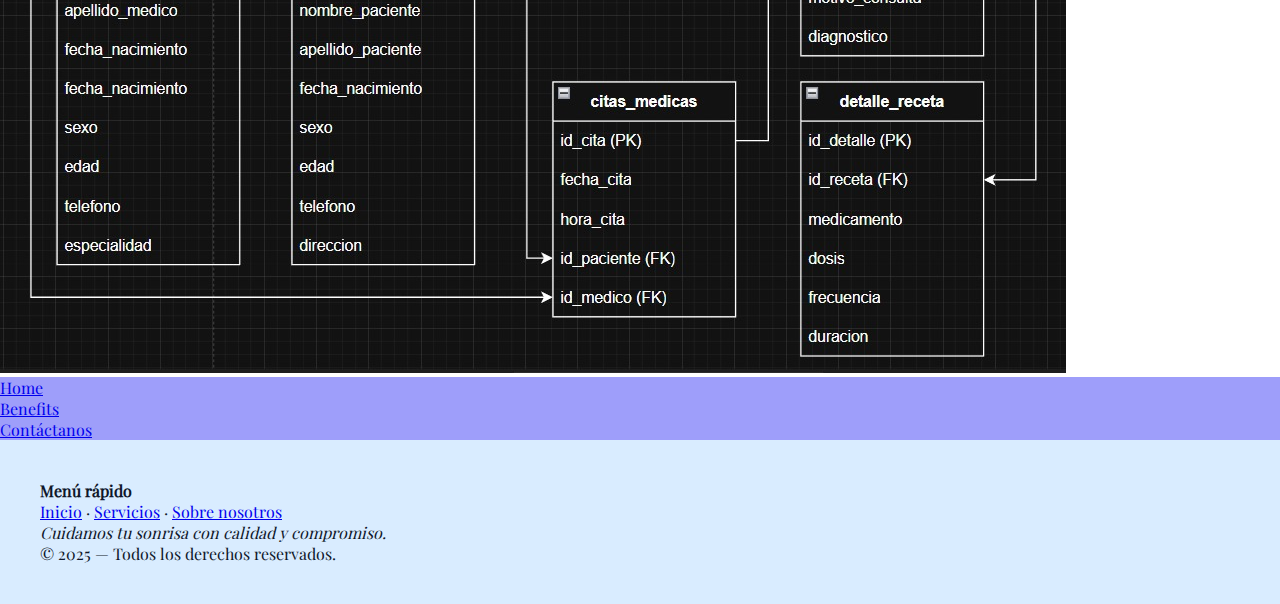
<file: html/modelo.html>
<!doctype html>
<html lang="en">
<head>
    <meta charset="UTF-8">
    <meta name="viewport" content="width=device-width, initial-scale=1">
    <title>Pa ti' Salud - Entidad-Relación</title>
    <link rel="icon" type="image/png" href="../images/pa-ti2.jpg">
    <link href="https://cdn.jsdelivr.net/npm/bootstrap@5.3.8/dist/css/bootstrap.min.css" rel="stylesheet"
          integrity="sha384-sRIl4kxILFvY47J16cr9ZwB07vP4J8+LH7qKQnuqkuIAvNWLzeN8tE5YBujZqJLB" crossorigin="anonymous">
    <link rel="stylesheet" href="../css/style.css">
    <link rel="icon" type="image/png" href="../images/pa-ti2.jpg">
</head>
<body>
<header>
    <div id="carouselExampleCaptions" class="carousel slide" data-bs-ride="carousel">

        <div class="carousel-inner">

            <div class="carousel-item active">
                <img src="../images/hrz.jpg" class="d-block w-100" alt="...">
                <div class="carousel-caption">
                    <h5>Pa'ti salud</h5>
                    <p>Bienvenido al lugar donde tu sonrisa encuentra equilibrio.</p>
                </div>
            </div>

            <div class="carousel-item">
                <img src="../images/panoramica.jpg" class="d-block w-100" alt="...">
                <div class="carousel-caption">
                    <h5>Pa'ti salud</h5>
                    <p>Profesionales que acompañan, no solo atienden.</p>
                </div>
            </div>

            <div class="carousel-item">
                <img src="../images/ortodoncia.jpg" class="d-block w-100" alt="...">
                <div class="carousel-caption">
                    <h5>Pa'ti salud</h5>
                    <p>Combinamos ciencia, estética y calidez para cuidar cada detalle de tu sonrisa.</p>
                </div>
            </div>

        </div>

        <button class="carousel-control-prev" type="button" data-bs-target="#carouselExampleCaptions" data-bs-slide="prev">
            <span class="carousel-control-prev-icon" aria-hidden="true"></span>
            <span class="visually-hidden">Previous</span>
        </button>

        <button class="carousel-control-next" type="button" data-bs-target="#carouselExampleCaptions" data-bs-slide="next">
            <span class="carousel-control-next-icon" aria-hidden="true"></span>
            <span class="visually-hidden">Next</span>
        </button>
    </div>
    <nav class="navbar navbar-expand-lg bg-white">
        <div class="container">
            <a class="navbar-brand" href="../index.html">
                <img src="../images/pa-ti2.jpg" alt="pa ti Icon" width="50" height="50">
            </a>
            <button class="navbar-toggler" type="button" data-bs-toggle="collapse" data-bs-target="#navbarNav" aria-controls="navbarNav" aria-expanded="false" aria-label="Toggle navigation">
                <span class="navbar-toggler-icon"></span>
            </button>
            <div class="collapse navbar-collapse" id="navbarNav">
                <ul class="navbar-nav">
                    <li class="nav-item">
                        <a class="nav-link" aria-current="page" href="../index.html">Inicio</a>
                    </li>
                    <li class="nav-item">
                        <a class="nav-link" href="servicios.html">Servicios</a>
                    </li>
                    <li class="nav-item">
                        <a class="nav-link" href="somos.html">¿Quiénes somos?</a>
                    </li>
                    <li class="nav-item">
                        <a class="nav-link" href="crud.html">CRUD</a>
                    </li>
                    <li class="nav-item">
                        <a class="nav-link active" href="modelo.html">Modelo Entidad-Relación</a>
                    </li>
                </ul>
            </div>
        </div>
    </nav>
</header>

<div class="text-center">
    <img src="../images/modelo.jpg" class="rounded img-fluid" alt="...">
</div>


<footer>

    <div class="card text-center mt-4">
        <div class="card-header">
            <ul class="nav nav-tabs card-header-tabs">
                <li class="nav-item"><a class="nav-link" href="#footer1">Home</a></li>
                <li class="nav-item"><a class="nav-link" href="#footer2">Benefits</a></li>
                <li class="nav-item"><a class="nav-link" href="#footer3">Contáctanos</a></li>
            </ul>
        </div>

        <div class="card-body">

            <!-- FOOTER 1 -->
            <div id="footer1" class="tab-content">
                <div class="footer1">
                    <h4>Menú rápido</h4>

                    <div class="menu-links">
                        <a href="../index.html">Inicio</a>
                        <span>·</span>
                        <a href="servicios.html">Servicios</a>
                        <span>·</span>
                        <a href="somos.html">Sobre nosotros</a>
                    </div>

                    <p class="mt-3"><em>Cuidamos tu sonrisa con calidad y compromiso.</em></p>

                    <div class="social-icons mt-3">
                        <i class="bi bi-facebook"></i>
                        <i class="bi bi-instagram"></i>
                        <i class="bi bi-whatsapp"></i>
                    </div>

                    <p class="mt-3">© 2025 — Todos los derechos reservados.</p>
                </div>
            </div>

            <!-- FOOTER 2 -->
            <div id="footer2" class="tab-content">
                <div class="footer2">
                    <h4>¿Por qué elegirnos?</h4>

                    <div class="row justify-content-center mt-3">
                        <div class="col-5 benefit-card">🦷 Atención segura y confiable</div>
                        <div class="col-5 benefit-card">⏱ Citas oportunas sin esperas largas</div>
                        <div class="col-5 benefit-card">🤝 Trato cálido y personalizado</div>
                        <div class="col-5 benefit-card">🧪 Tecnología moderna a tu servicio</div>
                    </div>

                    <p class="mt-3"><em>Creando experiencias positivas desde el primer día.</em></p>

                    <a href="#" class="btn btn-outline-primary mt-2">Conoce nuestra clínica →</a>
                </div>
            </div>

            <!-- FOOTER 3 -->
            <div id="footer3" class="tab-content">
                <div class="footer3">
                <h4>Contacto rápido</h4>

                    <p>☎ Llamar ahora<br><span>(604) 255 45 25</span></p>

                    <p>📅 <a href="formulario.html" class="footer3-link">Agenda tu cita</a></p>

                    <p>
                    📍 Cómo llegar<br>
                    <a href="https://www.google.com/maps/search/?api=1&query=Carrera+42+%2348-20,+Medellín" 
                    target="_blank">
                    Carrera 42 #48-20, Medellín
                    </a>
                    </p>

                    <p class="links-footer">Links útiles:</p>

                    <p class="links-footer1">
                    <a href="../PolìticasInstitucionales-Pa`tiSalud.pdf"
                    download="Politicas-PatiSalud.pdf"
                    class="link-politicas">Políticas</a>
                    · Preguntas frecuentes · Soporte
                    </p>

                    <p class="mt-2">Horario: Lunes a Viernes · 8am - 6pm</p>
            </div>
        </div>                 
</footer>

<script src="https://cdn.jsdelivr.net/npm/bootstrap@5.3.8/dist/js/bootstrap.bundle.min.js"
        integrity="sha384-FKyoEForCGlyvwx9Hj09JcYn3nv7wiPVlz7YYwJrWVcXK/BmnVDxM+D2scQbITxI"
        crossorigin="anonymous"></script>
</body>
</html>
</file>
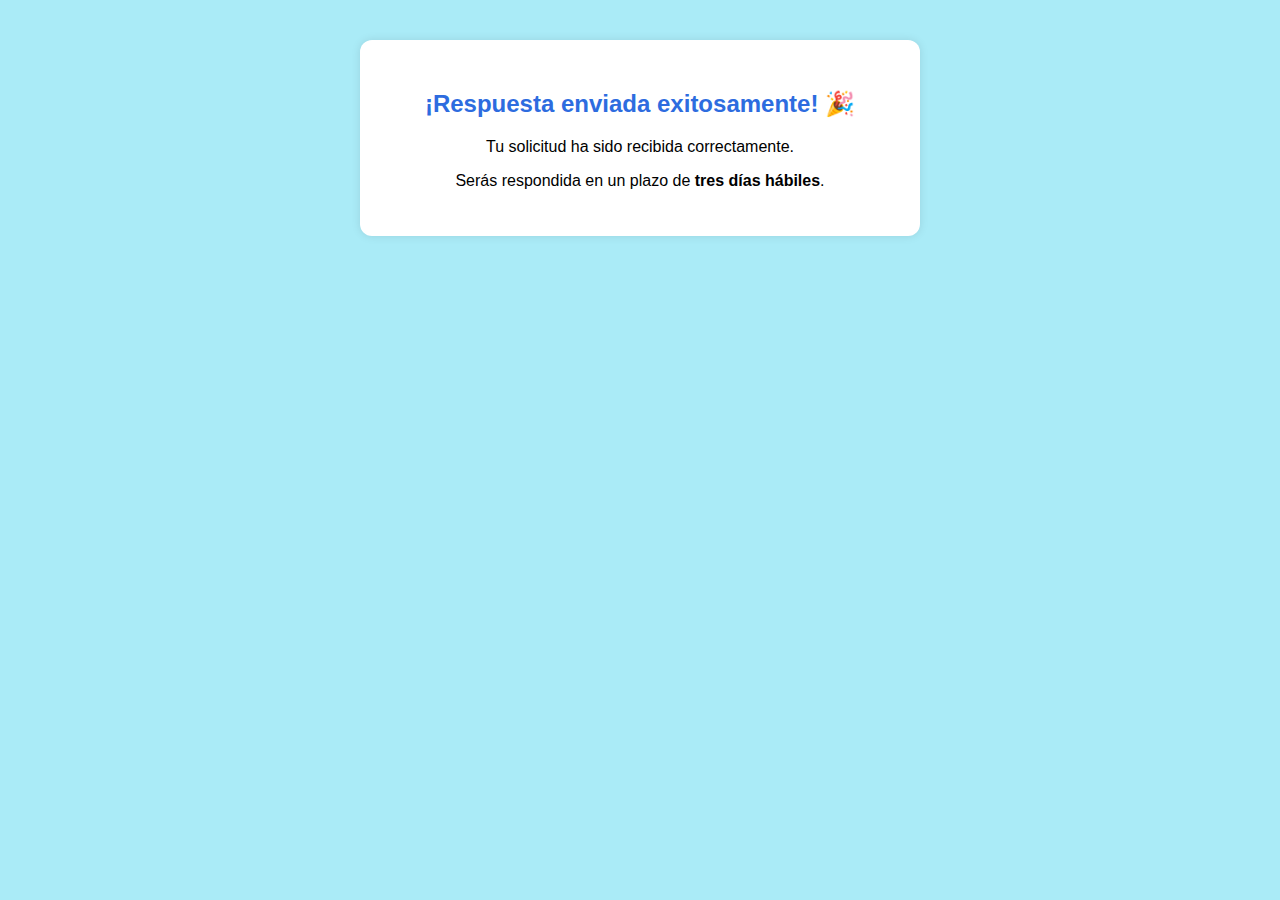
<file: html/respuesta.html>
<!DOCTYPE html>
<html lang="es">
<head>
    <meta charset="UTF-8">
    <meta name="viewport" content="width=device-width, initial-scale=1.0">
    <link rel="stylesheet" href="../css/formularioRespuesta.css">
    <title>Respuesta enviada</title>
</head>

<body id="answer">

    <div class="box">
        <h2>¡Respuesta enviada exitosamente! 🎉</h2>
        <p>Tu solicitud ha sido recibida correctamente.</p>
        <p>Serás respondida en un plazo de <strong>tres días hábiles</strong>.</p>
    </div>

</body>
</html>
</file>
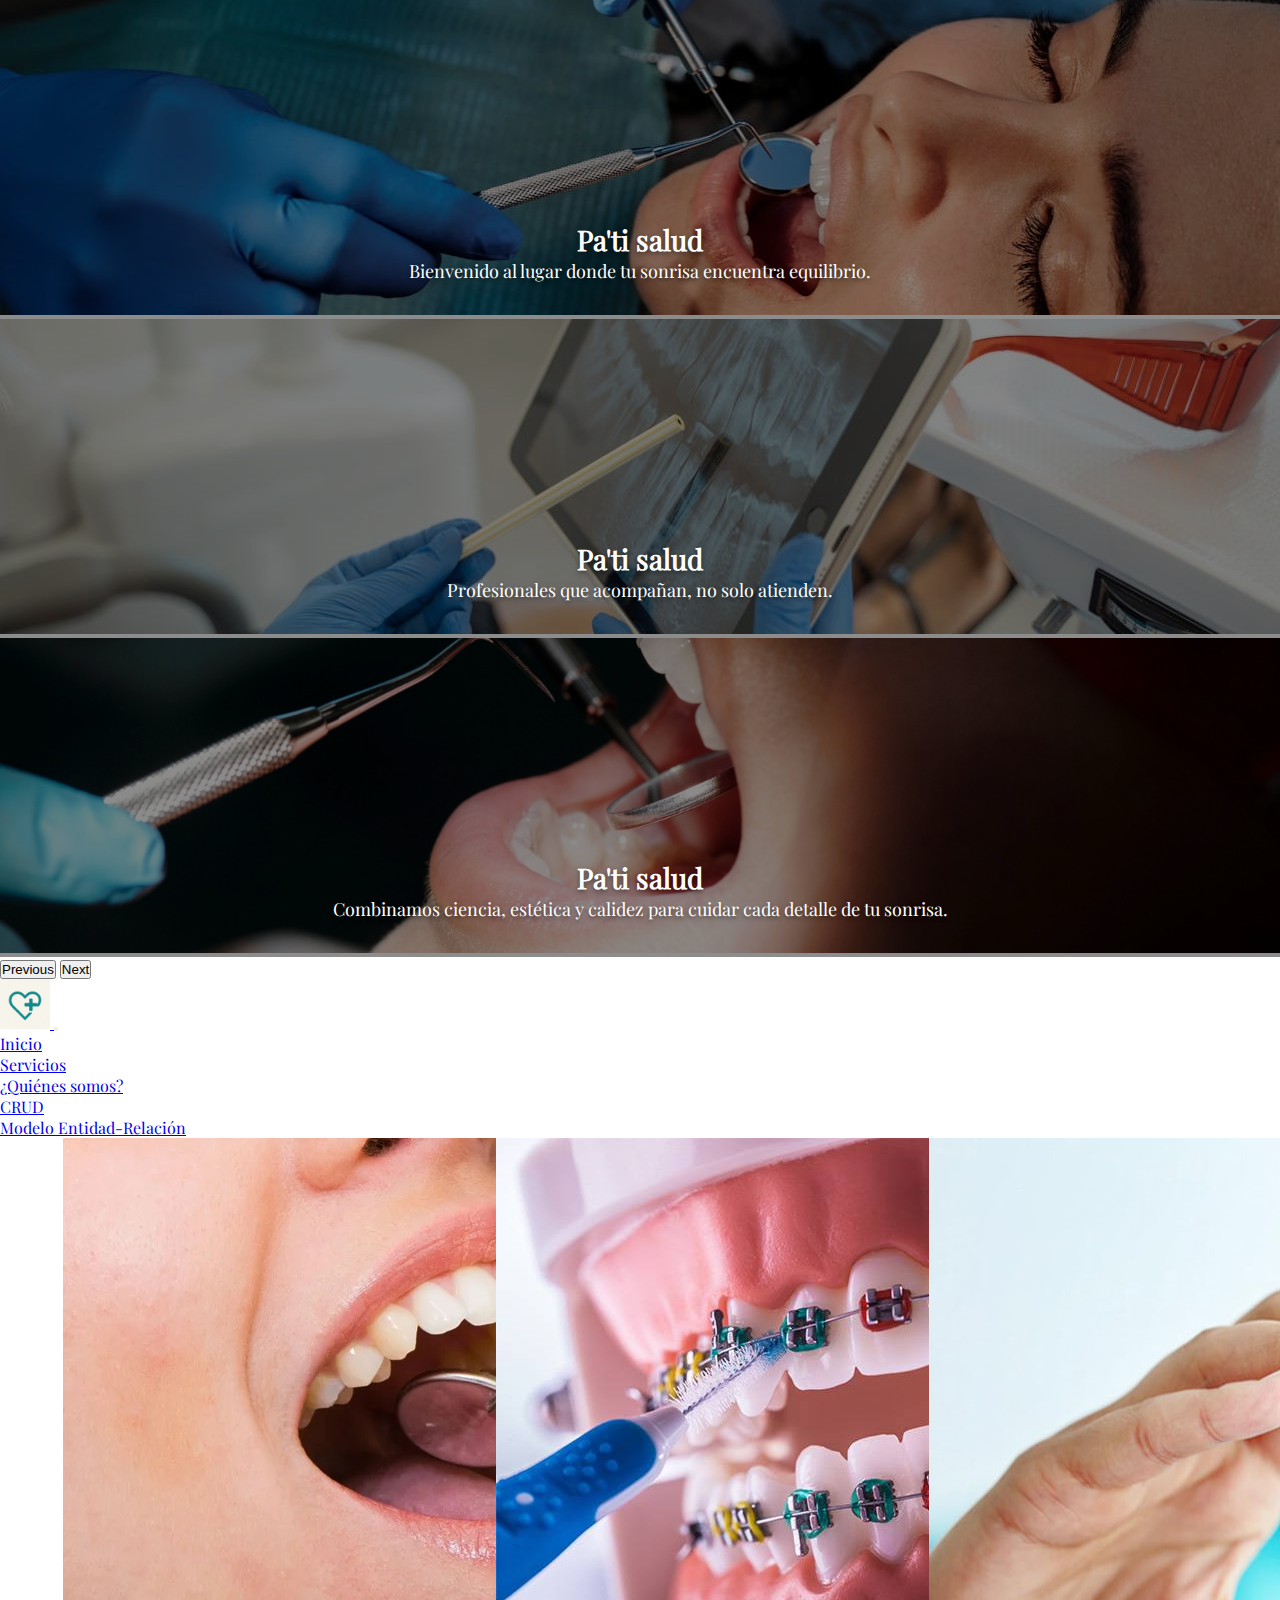
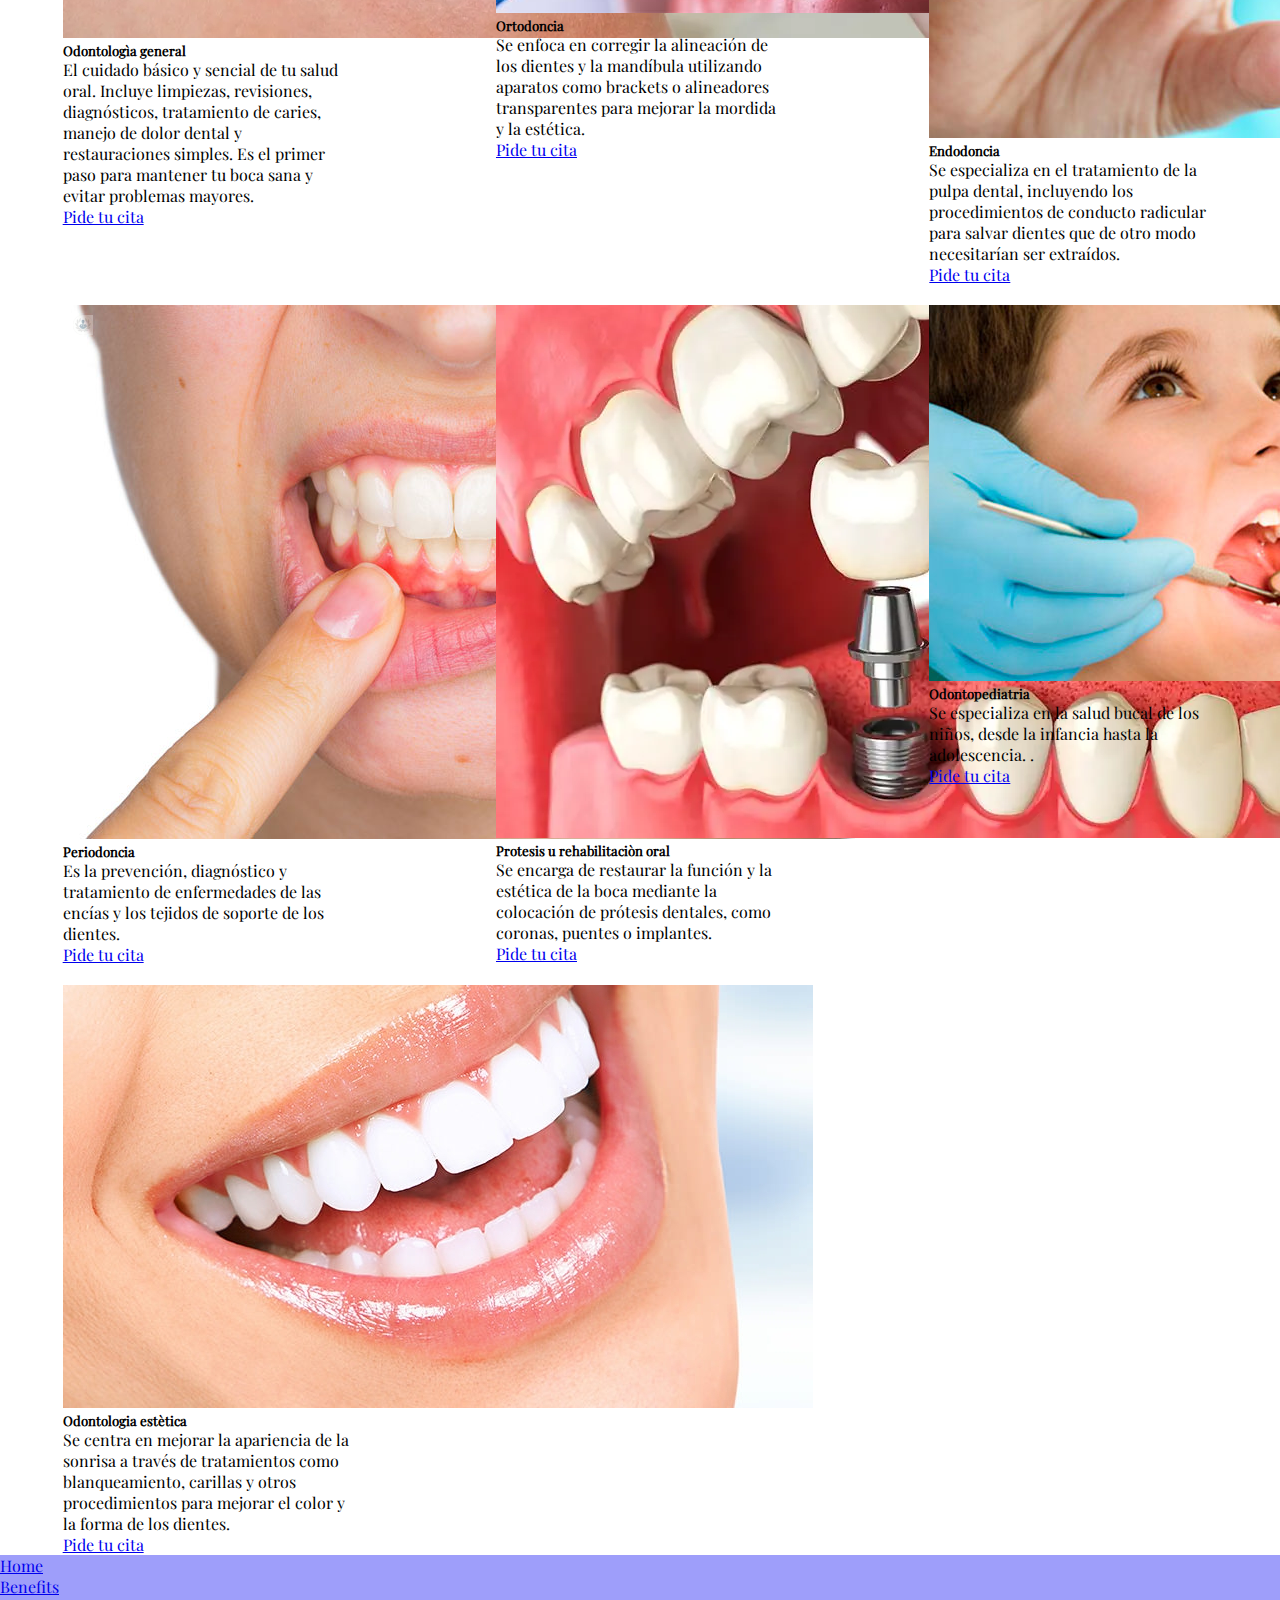
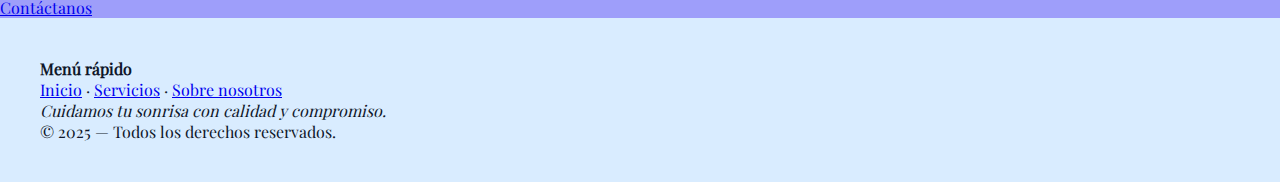
<file: html/servicios.html>
<!doctype html>
<html lang="en">
<head>
    <meta charset="UTF-8">
    <meta name="viewport" content="width=device-width, initial-scale=1">
    <title>Pa ti' Salud - Servicios Clínicos</title>
    <link rel="icon" type="image/png" href="../images/pa-ti2.jpg">
    <link href="https://cdn.jsdelivr.net/npm/bootstrap@5.3.8/dist/css/bootstrap.min.css" rel="stylesheet"
          integrity="sha384-sRIl4kxILFvY47J16cr9ZwB07vP4J8+LH7qKQnuqkuIAvNWLzeN8tE5YBujZqJLB" crossorigin="anonymous">
    <link rel="stylesheet" href="../css/style.css">
    <link rel="icon" type="image/png" href="../images/pa-ti2.jpg">
</head>
<body>
<header>
    <div id="carouselExampleCaptions" class="carousel slide" data-bs-ride="carousel">

        <div class="carousel-inner">

            <div class="carousel-item active">
                <img src="../images/hrz.jpg" class="d-block w-100" alt="...">
                <div class="carousel-caption">
                    <h5>Pa'ti salud</h5>
                    <p>Bienvenido al lugar donde tu sonrisa encuentra equilibrio.</p>
                </div>
            </div>

            <div class="carousel-item">
                <img src="../images/panoramica.jpg" class="d-block w-100" alt="...">
                <div class="carousel-caption">
                    <h5>Pa'ti salud</h5>
                    <p>Profesionales que acompañan, no solo atienden.</p>
                </div>
            </div>

            <div class="carousel-item">
                <img src="../images/ortodoncia.jpg" class="d-block w-100" alt="...">
                <div class="carousel-caption">
                    <h5>Pa'ti salud</h5>
                    <p>Combinamos ciencia, estética y calidez para cuidar cada detalle de tu sonrisa.</p>
                </div>
            </div>

        </div>

        <button class="carousel-control-prev" type="button" data-bs-target="#carouselExampleCaptions" data-bs-slide="prev">
            <span class="carousel-control-prev-icon" aria-hidden="true"></span>
            <span class="visually-hidden">Previous</span>
        </button>

        <button class="carousel-control-next" type="button" data-bs-target="#carouselExampleCaptions" data-bs-slide="next">
            <span class="carousel-control-next-icon" aria-hidden="true"></span>
            <span class="visually-hidden">Next</span>
        </button>
    </div>
    <nav class="navbar navbar-expand-lg bg-white">
        <div class="container">
            <a class="navbar-brand" href="../index.html">
                <img src="../images/pa-ti2.jpg" alt="pa ti Icon" width="50" height="50">
            </a>
            <button class="navbar-toggler" type="button" data-bs-toggle="collapse" data-bs-target="#navbarNav" aria-controls="navbarNav" aria-expanded="false" aria-label="Toggle navigation">
                <span class="navbar-toggler-icon"></span>
            </button>
            <div class="collapse navbar-collapse" id="navbarNav">
                <ul class="navbar-nav">
                    <li class="nav-item">
                        <a class="nav-link" aria-current="page" href="../index.html">Inicio</a>
                    </li>
                    <li class="nav-item">
                        <a class="nav-link active" href="servicios.html">Servicios</a>
                    </li>
                    <li class="nav-item">
                        <a class="nav-link" href="somos.html">¿Quiénes somos?</a>
                    </li>
                    <li class="nav-item">
                        <a class="nav-link" href="crud.html">CRUD</a>
                    </li>
                    <li class="nav-item">
                        <a class="nav-link" href="modelo.html">Modelo Entidad-Relación</a>
                    </li>
                </ul>
            </div>
        </div>
    </nav>
</header>
<section class="cards">
<div class="card" style="width: 18rem;">
  <img src="../images/Odontología-general-H-.jpg.webp" class="serviciosvarios_img" alt="imgservicio1">
  <div class="card-body">
    <h5 class="card-title">Odontologìa general</h5>
    <p class="card-text">El cuidado básico y sencial de tu salud oral. Incluye limpiezas, revisiones, diagnósticos, tratamiento de caries, manejo de dolor dental y restauraciones simples. Es el primer paso para mantener tu boca sana y evitar problemas mayores. 
</p>
    <a href="../html/formulario.html" class="btn btn-primary">Pide tu cita</a>
  </div>
</div>
<div class="card" style="width: 18rem;">
  <img src="../images/ortodoncia.jpeg.jpg" class="serviciosvarios_img" alt="imgservicio2">
  <div class="card-body">
    <h5 class="card-title">Ortodoncia</h5>
    <p class="card-text">Se enfoca en corregir la alineación de los dientes y la mandíbula utilizando aparatos como brackets o alineadores transparentes para mejorar la mordida y la estética. </p>
    <a href="../html/formulario.html" class="btn btn-primary">Pide tu cita</a>
  </div>
</div>
<div class="card" style="width: 18rem;">
  <img src="../images/endodoncia.jpg" class="serviciosvarios_img" alt="imgservicio3">
  <div class="card-body">
    <h5 class="card-title">Endodoncia</h5>
    <p class="card-text">Se especializa en el tratamiento de la pulpa dental, incluyendo los procedimientos de conducto radicular para salvar dientes que de otro modo necesitarían ser extraídos.</p>
    <a href="../html/formulario.html" class="btn btn-primary">Pide tu cita</a>
  </div>
</div>
<div class="card" style="width: 18rem;">
  <img src="../images/periodoncia.jpg" class="serviciosvarios_img" alt="imgservicio4">
  <div class="card-body">
    <h5 class="card-title">Periodoncia</h5>
    <p class="card-text">Es la prevención, diagnóstico y tratamiento de enfermedades de las encías y los tejidos de soporte de los dientes. 
    </p>
    <a href="../html/formulario.html" class="btn btn-primary">Pide tu cita</a>
  </div>
</div>
<div class="card" style="width: 18rem;">
  <img src="../images/protesis.jpg" class="serviciosvarios_img" alt="imgservicio5">
  <div class="card-body">
    <h5 class="card-title">Protesis u rehabilitaciòn oral</h5>
    <p class="card-text">Se encarga de restaurar la función y la estética de la boca mediante la colocación de prótesis dentales, como coronas, puentes o implantes. </p>
    <a href="../html/formulario.html" class="btn btn-primary">Pide tu cita</a>
  </div>
</div>
<div class="card" style="width: 18rem;">
  <img src="../images/odontopediatria-medellin.jpg" class="serviciosvarios_img" alt="imgservicio6">
  <div class="card-body">
    <h5 class="card-title">Odontopediatria</h5>
    <p class="card-text">Se especializa en la salud bucal de los niños, desde la infancia hasta la adolescencia. .</p>
    <a href="../html/formulario.html" class="btn btn-primary">Pide tu cita</a>
  </div>
</div>
<div class="card" style="width: 18rem;">
  <img src="../images/carillas-dentales.jpg" class="serviciosvarios_img" alt="imgservicio7">
  <div class="card-body">
    <h5 class="card-title">Odontologia estètica</h5>
    <p class="card-text">Se centra en mejorar la apariencia de la sonrisa a través de tratamientos como blanqueamiento, carillas y otros procedimientos para mejorar el color y la forma de los dientes.</p>
    <a href="../html/formulario.html" class="btn btn-primary">Pide tu cita</a>
  </div>
</div>
</section>


<footer>

    <div class="card text-center mt-4">
        <div class="card-header">
            <ul class="nav nav-tabs card-header-tabs">
                <li class="nav-item"><a class="nav-link" href="#footer1">Home</a></li>
                <li class="nav-item"><a class="nav-link" href="#footer2">Benefits</a></li>
                <li class="nav-item"><a class="nav-link" href="#footer3">Contáctanos</a></li>
            </ul>
        </div>

        <div class="card-body">

            <!-- FOOTER 1 -->
            <div id="footer1" class="tab-content">
                <div class="footer1">
                    <h4>Menú rápido</h4>

                    <div class="menu-links">
                        <a href="../index.html">Inicio</a>
                        <span>·</span>
                        <a href="servicios.html">Servicios</a>
                        <span>·</span>
                        <a href="somos.html">Sobre nosotros</a>
                    </div>

                    <p class="mt-3"><em>Cuidamos tu sonrisa con calidad y compromiso.</em></p>

                    <div class="social-icons mt-3">
                        <i class="bi bi-facebook"></i>
                        <i class="bi bi-instagram"></i>
                        <i class="bi bi-whatsapp"></i>
                    </div>

                    <p class="mt-3">© 2025 — Todos los derechos reservados.</p>
                </div>
            </div>

            <!-- FOOTER 2 -->
            <div id="footer2" class="tab-content">
                <div class="footer2">
                    <h4>¿Por qué elegirnos?</h4>

                    <div class="row justify-content-center mt-3">
                        <div class="col-5 benefit-card">🦷 Atención segura y confiable</div>
                        <div class="col-5 benefit-card">⏱ Citas oportunas sin esperas largas</div>
                        <div class="col-5 benefit-card">🤝 Trato cálido y personalizado</div>
                        <div class="col-5 benefit-card">🧪 Tecnología moderna a tu servicio</div>
                    </div>

                    <p class="mt-3"><em>Creando experiencias positivas desde el primer día.</em></p>

                    <a href="#" class="btn btn-outline-primary mt-2">Conoce nuestra clínica →</a>
                </div>
            </div>

            <!-- FOOTER 3 -->
            <div id="footer3" class="tab-content">
                <div class="footer3">
                <h4>Contacto rápido</h4>

                    <p>☎ Llamar ahora<br><span>(604) 255 45 25</span></p>

                    <p>📅 <a href="formulario.html" class="footer3-link">Agenda tu cita</a></p>

                    <p>
                    📍 Cómo llegar<br>
                    <a href="https://www.google.com/maps/search/?api=1&query=Carrera+42+%2348-20,+Medellín" 
                    target="_blank">
                    Carrera 42 #48-20, Medellín
                    </a>
                    </p>

                    <p class="links-footer">Links útiles:</p>

                    <p class="links-footer1">
                    <a href="../PolìticasInstitucionales-Pa`tiSalud.pdf"
                    download="Politicas-PatiSalud.pdf"
                    class="link-politicas">Políticas</a>
                    · Preguntas frecuentes · Soporte
                    </p>

                    <p class="mt-2">Horario: Lunes a Viernes · 8am - 6pm</p>
            </div>
        </div>                 
</footer>

<script src="https://cdn.jsdelivr.net/npm/bootstrap@5.3.8/dist/js/bootstrap.bundle.min.js"
        integrity="sha384-FKyoEForCGlyvwx9Hj09JcYn3nv7wiPVlz7YYwJrWVcXK/BmnVDxM+D2scQbITxI"
        crossorigin="anonymous"></script>
</body>
</html>
</file>
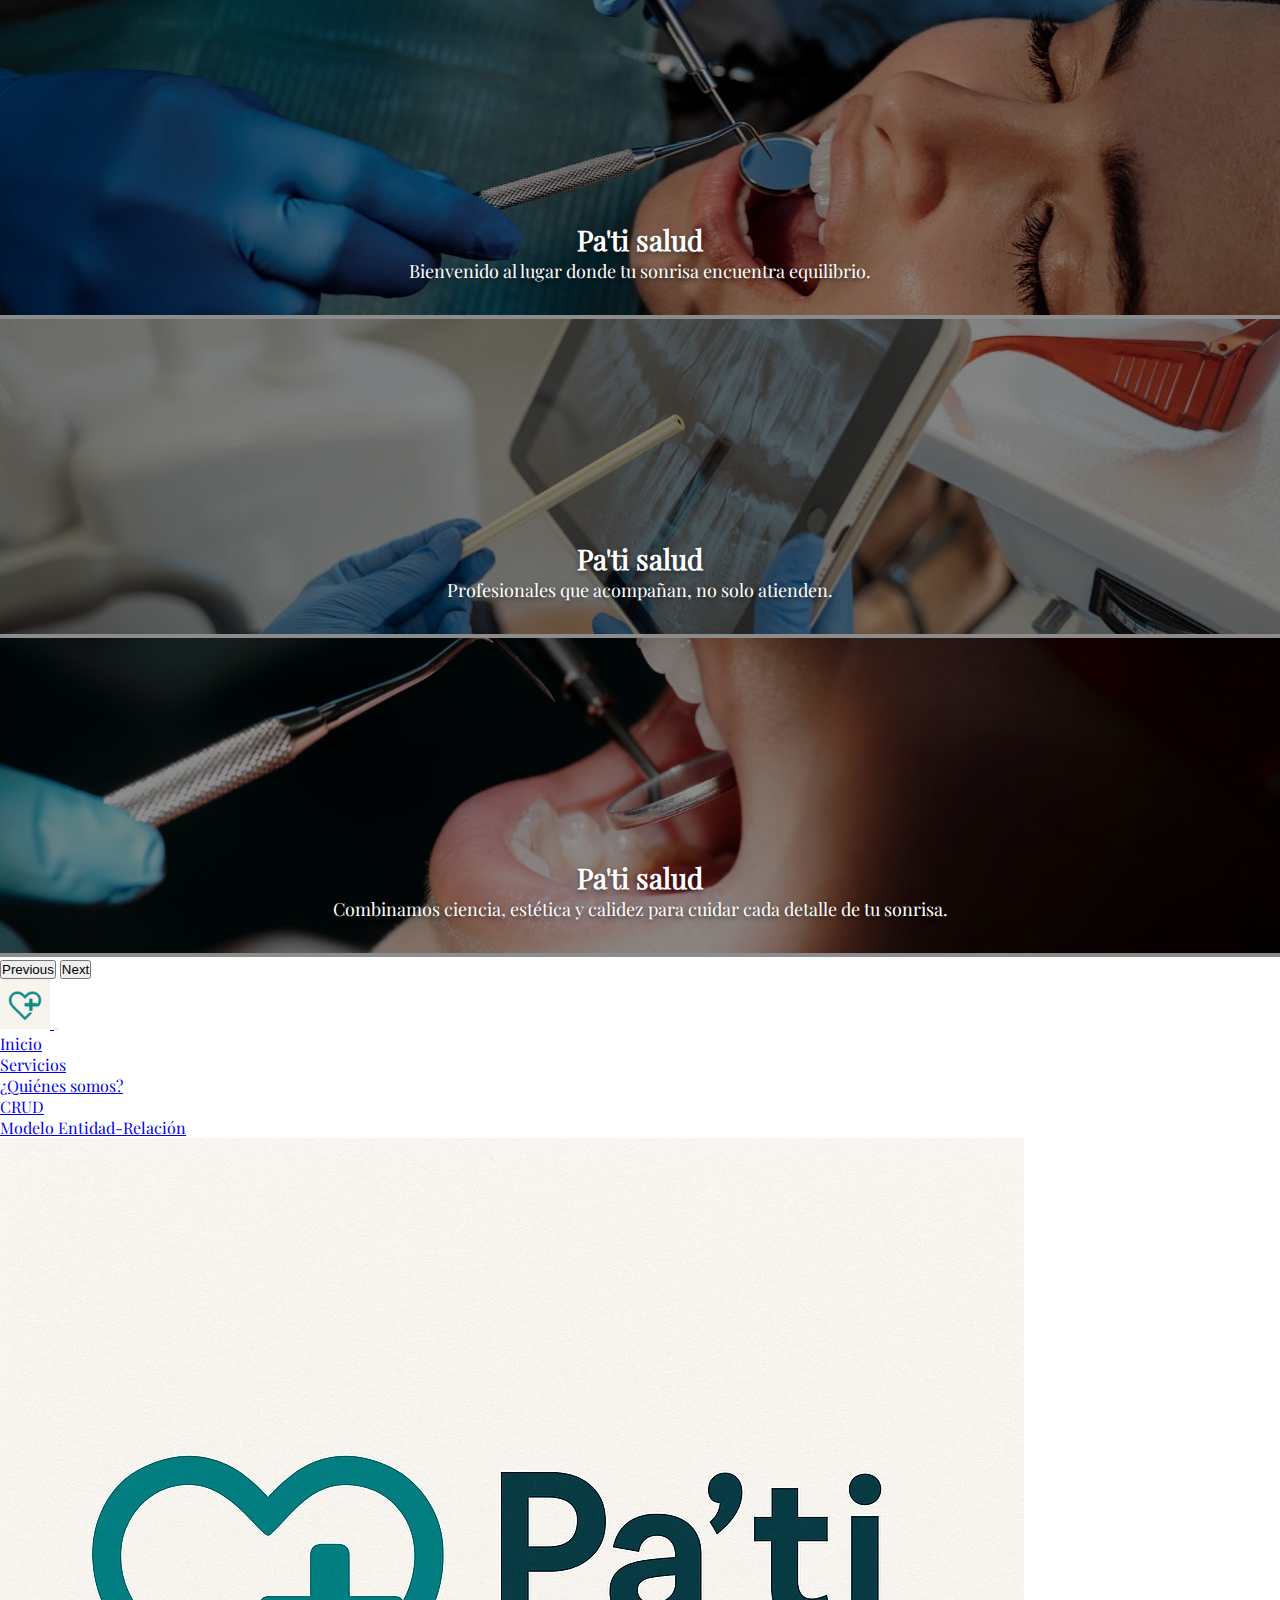
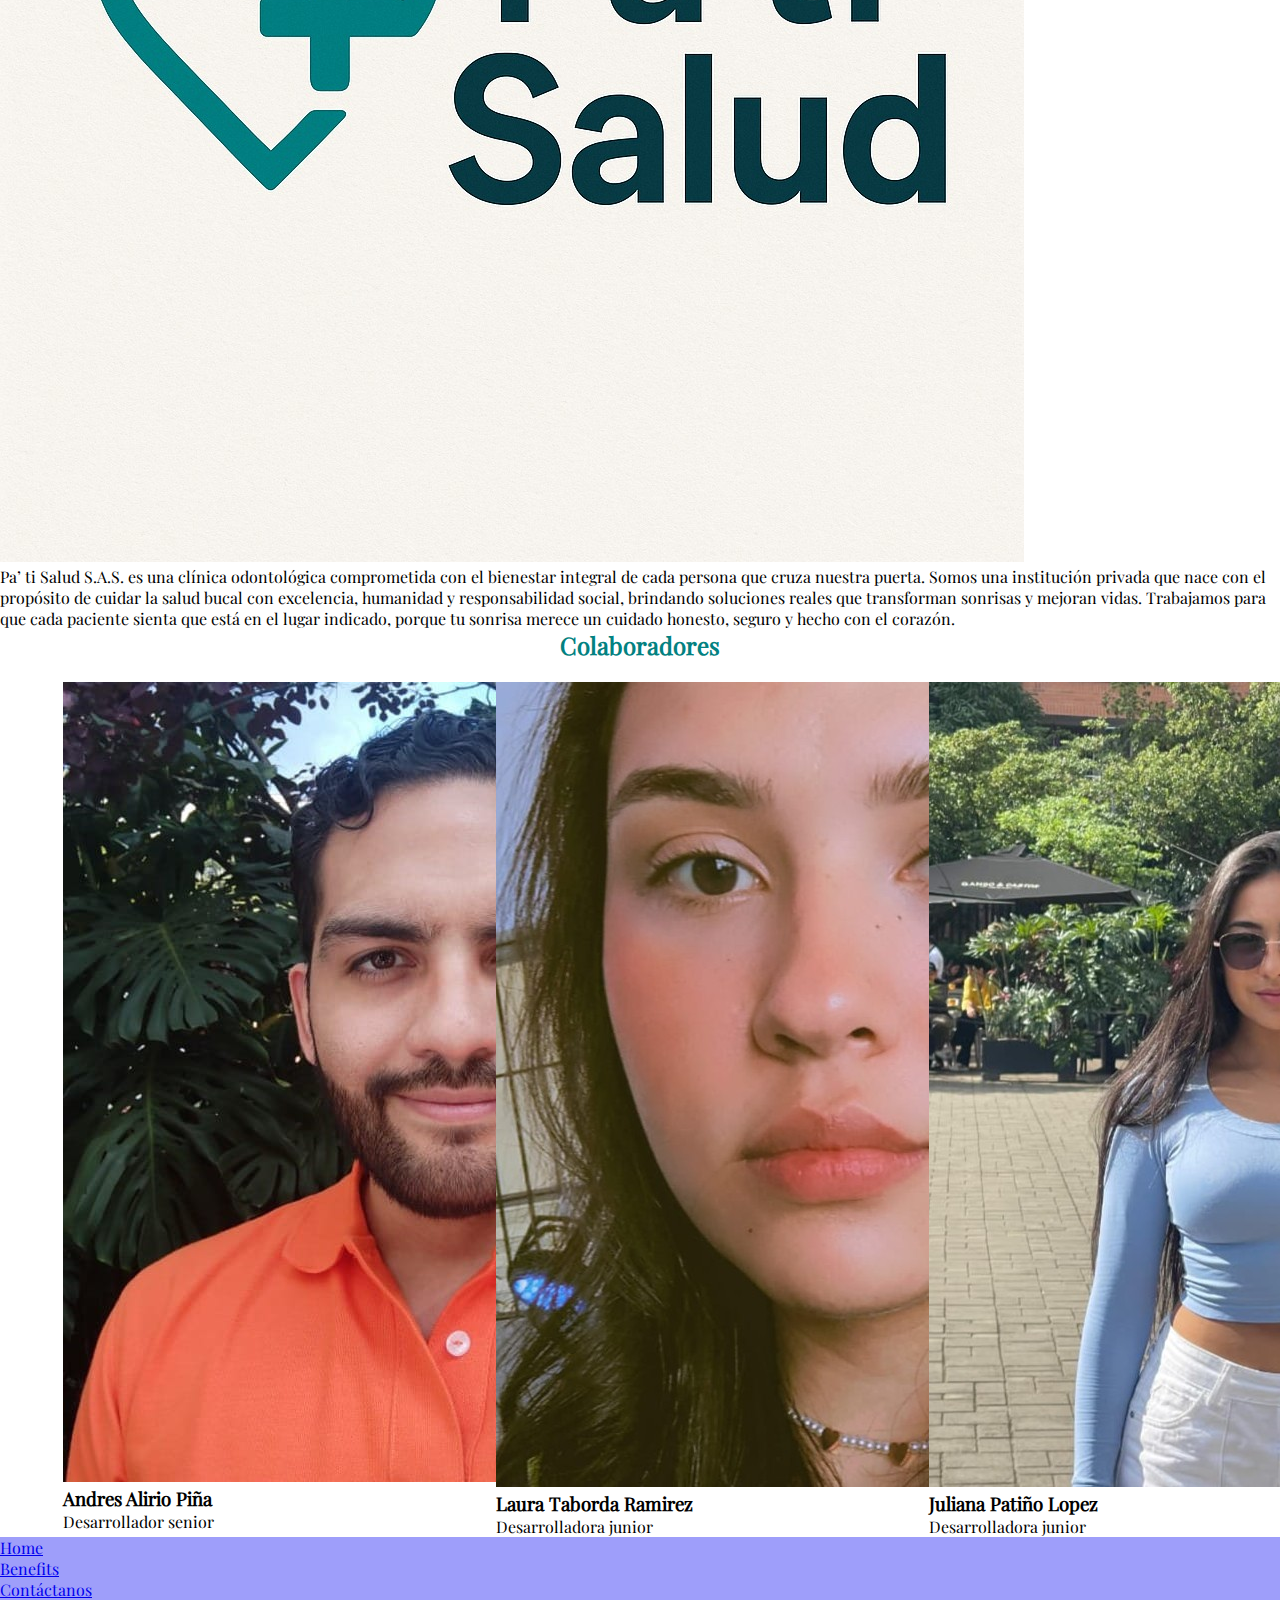
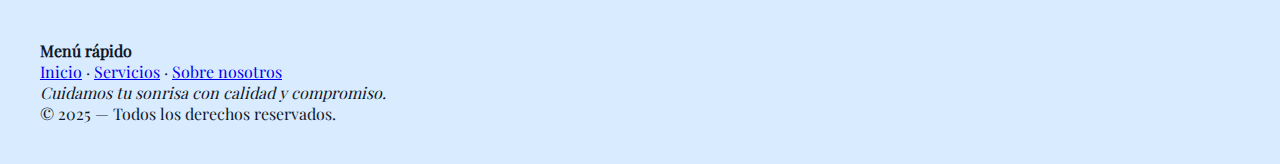
<file: html/somos.html>
<!doctype html>
<html lang="en">
<head>
    <meta charset="UTF-8">
    <meta name="viewport" content="width=device-width, initial-scale=1">
    <title>Pa ti' Salud - Servicios Clínicos</title>
    <link rel="icon" type="image/png" href="../images/pa-ti2.jpg">
    <link href="https://cdn.jsdelivr.net/npm/bootstrap@5.3.8/dist/css/bootstrap.min.css" rel="stylesheet"
          integrity="sha384-sRIl4kxILFvY47J16cr9ZwB07vP4J8+LH7qKQnuqkuIAvNWLzeN8tE5YBujZqJLB" crossorigin="anonymous">
    <link rel="stylesheet" href="../css/style.css">
    <link rel="icon" type="image/png" href="../images/pa-ti2.jpg">
</head>
<body>
<header>
    <div id="carouselExampleCaptions" class="carousel slide" data-bs-ride="carousel">

        <div class="carousel-inner">

            <div class="carousel-item active">
                <img src="../images/hrz.jpg" class="d-block w-100" alt="...">
                <div class="carousel-caption">
                    <h5>Pa'ti salud</h5>
                    <p>Bienvenido al lugar donde tu sonrisa encuentra equilibrio.</p>
                </div>
            </div>

            <div class="carousel-item">
                <img src="../images/panoramica.jpg" class="d-block w-100" alt="...">
                <div class="carousel-caption">
                    <h5>Pa'ti salud</h5>
                    <p>Profesionales que acompañan, no solo atienden.</p>
                </div>
            </div>

            <div class="carousel-item">
                <img src="../images/ortodoncia.jpg" class="d-block w-100" alt="...">
                <div class="carousel-caption">
                    <h5>Pa'ti salud</h5>
                    <p>Combinamos ciencia, estética y calidez para cuidar cada detalle de tu sonrisa.</p>
                </div>
            </div>

        </div>

        <button class="carousel-control-prev" type="button" data-bs-target="#carouselExampleCaptions" data-bs-slide="prev">
            <span class="carousel-control-prev-icon" aria-hidden="true"></span>
            <span class="visually-hidden">Previous</span>
        </button>

        <button class="carousel-control-next" type="button" data-bs-target="#carouselExampleCaptions" data-bs-slide="next">
            <span class="carousel-control-next-icon" aria-hidden="true"></span>
            <span class="visually-hidden">Next</span>
        </button>
    </div>
    <nav class="navbar navbar-expand-lg bg-white">
        <div class="container">
            <a class="navbar-brand" href="../index.html">
                <img src="../images/pa-ti2.jpg" alt="pa ti Icon" width="50" height="50">
            </a>
            <button class="navbar-toggler" type="button" data-bs-toggle="collapse" data-bs-target="#navbarNav" aria-controls="navbarNav" aria-expanded="false" aria-label="Toggle navigation">
                <span class="navbar-toggler-icon"></span>
            </button>
            <div class="collapse navbar-collapse" id="navbarNav">
                <ul class="navbar-nav">
                    <li class="nav-item">
                        <a class="nav-link" aria-current="page" href="../index.html">Inicio</a>
                    </li>
                    <li class="nav-item">
                        <a class="nav-link" href="servicios.html">Servicios</a>
                    </li>
                    <li class="nav-item">
                        <a class="nav-link active" href="somos.html">¿Quiénes somos?</a>
                    </li>
                    <li class="nav-item">
                        <a class="nav-link" href="crud.html">CRUD</a>
                    </li>
                    <li class="nav-item">
                        <a class="nav-link" href="modelo.html">Modelo Entidad-Relación</a>
                    </li>
                </ul>
            </div>
        </div>
    </nav>
</header>

<div class="container pati my-5">
    <div class="row align-items-center">

        <div class="col-md-4 text-center">
            <img src="../images/pa-ti-1.jpg" class="img-fluid rounded" alt="pa ti">
        </div>

        <div class="col-md-8">
            <p>
                Pa’ ti Salud S.A.S. es una clínica odontológica comprometida con el bienestar integral de cada persona que cruza nuestra puerta. Somos una institución privada que nace con el propósito de cuidar la salud bucal con excelencia, humanidad y responsabilidad social, brindando soluciones reales que transforman sonrisas y mejoran vidas. 
                Trabajamos para que cada paciente sienta que está en el lugar indicado, 
                porque tu sonrisa merece un cuidado honesto, seguro y hecho con el corazón.
            </p>
        </div>

    </div>
</div>

<h2 class="tituloColaboradores"> Colaboradores</h2>
<br>
<div class="conteiner-integrantes">

    <div class="card" style="width:18rem;">
        <img src="../images/FotoPiña.jpg" class="card-img-top rounded-circle" alt="integrante1">
        <div class="card-body">
            <h3>Andres Alirio Piña </h3>
            <p class="card-text">Desarrollador senior</p>
        </div>
    </div>

    <div class="card" style="width:18rem;">
        <img src="../images/FotoLau.jpg" class="card-img-top rounded-circle" alt="integrante2">
        <div class="card-body">
            <h3>Laura Taborda Ramirez</h3>
            <p class="card-text">Desarrolladora junior</p>
        </div>
    </div>

    <div class="card" style="width:18rem;">
        <img src="../images/FotoJuli.jpg" class="card-img-top rounded-circle" alt="integrante3">
        <div class="card-body">
            <h3>Juliana Patiño Lopez</h3>
            <p class="card-text">Desarrolladora junior</p>
        </div>
    </div>

</div>

<footer>

    <div class="card text-center mt-4">
        <div class="card-header">
            <ul class="nav nav-tabs card-header-tabs">
                <li class="nav-item"><a class="nav-link" href="#footer1">Home</a></li>
                <li class="nav-item"><a class="nav-link" href="#footer2">Benefits</a></li>
                <li class="nav-item"><a class="nav-link" href="#footer3">Contáctanos</a></li>
            </ul>
        </div>

        <div class="card-body">

            <!-- FOOTER 1 -->
            <div id="footer1" class="tab-content">
                <div class="footer1">
                    <h4>Menú rápido</h4>

                    <div class="menu-links">
                        <a href="../index.html">Inicio</a>
                        <span>·</span>
                        <a href="servicios.html">Servicios</a>
                        <span>·</span>
                        <a href="somos.html">Sobre nosotros</a>
                    </div>

                    <p class="mt-3"><em>Cuidamos tu sonrisa con calidad y compromiso.</em></p>

                    <div class="social-icons mt-3">
                        <i class="bi bi-facebook"></i>
                        <i class="bi bi-instagram"></i>
                        <i class="bi bi-whatsapp"></i>
                    </div>

                    <p class="mt-3">© 2025 — Todos los derechos reservados.</p>
                </div>
            </div>

            <!-- FOOTER 2 -->
            <div id="footer2" class="tab-content">
                <div class="footer2">
                    <h4>¿Por qué elegirnos?</h4>

                    <div class="row justify-content-center mt-3">
                        <div class="col-5 benefit-card">🦷 Atención segura y confiable</div>
                        <div class="col-5 benefit-card">⏱ Citas oportunas sin esperas largas</div>
                        <div class="col-5 benefit-card">🤝 Trato cálido y personalizado</div>
                        <div class="col-5 benefit-card">🧪 Tecnología moderna a tu servicio</div>
                    </div>

                    <p class="mt-3"><em>Creando experiencias positivas desde el primer día.</em></p>

                    <a href="#" class="btn btn-outline-primary mt-2">Conoce nuestra clínica →</a>
                </div>
            </div>

            <!-- FOOTER 3 -->
            <div id="footer3" class="tab-content">
                <div class="footer3">
                <h4>Contacto rápido</h4>

                    <p>☎ Llamar ahora<br><span>(604) 255 45 25</span></p>

                    <p>📅 <a href="formulario.html" class="footer3-link">Agenda tu cita</a></p>

                    <p>
                    📍 Cómo llegar<br>
                    <a href="https://www.google.com/maps/search/?api=1&query=Carrera+42+%2348-20,+Medellín" 
                    target="_blank">
                    Carrera 42 #48-20, Medellín
                    </a>
                    </p>

                    <p class="links-footer">Links útiles:</p>

                    <p class="links-footer1">
                    <a href="../PolìticasInstitucionales-Pa`tiSalud.pdf"
                    download="Politicas-PatiSalud.pdf"
                    class="link-politicas">Políticas</a>
                    · Preguntas frecuentes · Soporte
                    </p>

                    <p class="mt-2">Horario: Lunes a Viernes · 8am - 6pm</p>
            </div>
        </div>                 
</footer>

<script src="https://cdn.jsdelivr.net/npm/bootstrap@5.3.8/dist/js/bootstrap.bundle.min.js"
        integrity="sha384-FKyoEForCGlyvwx9Hj09JcYn3nv7wiPVlz7YYwJrWVcXK/BmnVDxM+D2scQbITxI"
        crossorigin="anonymous"></script>
</body>
</html>
</file>
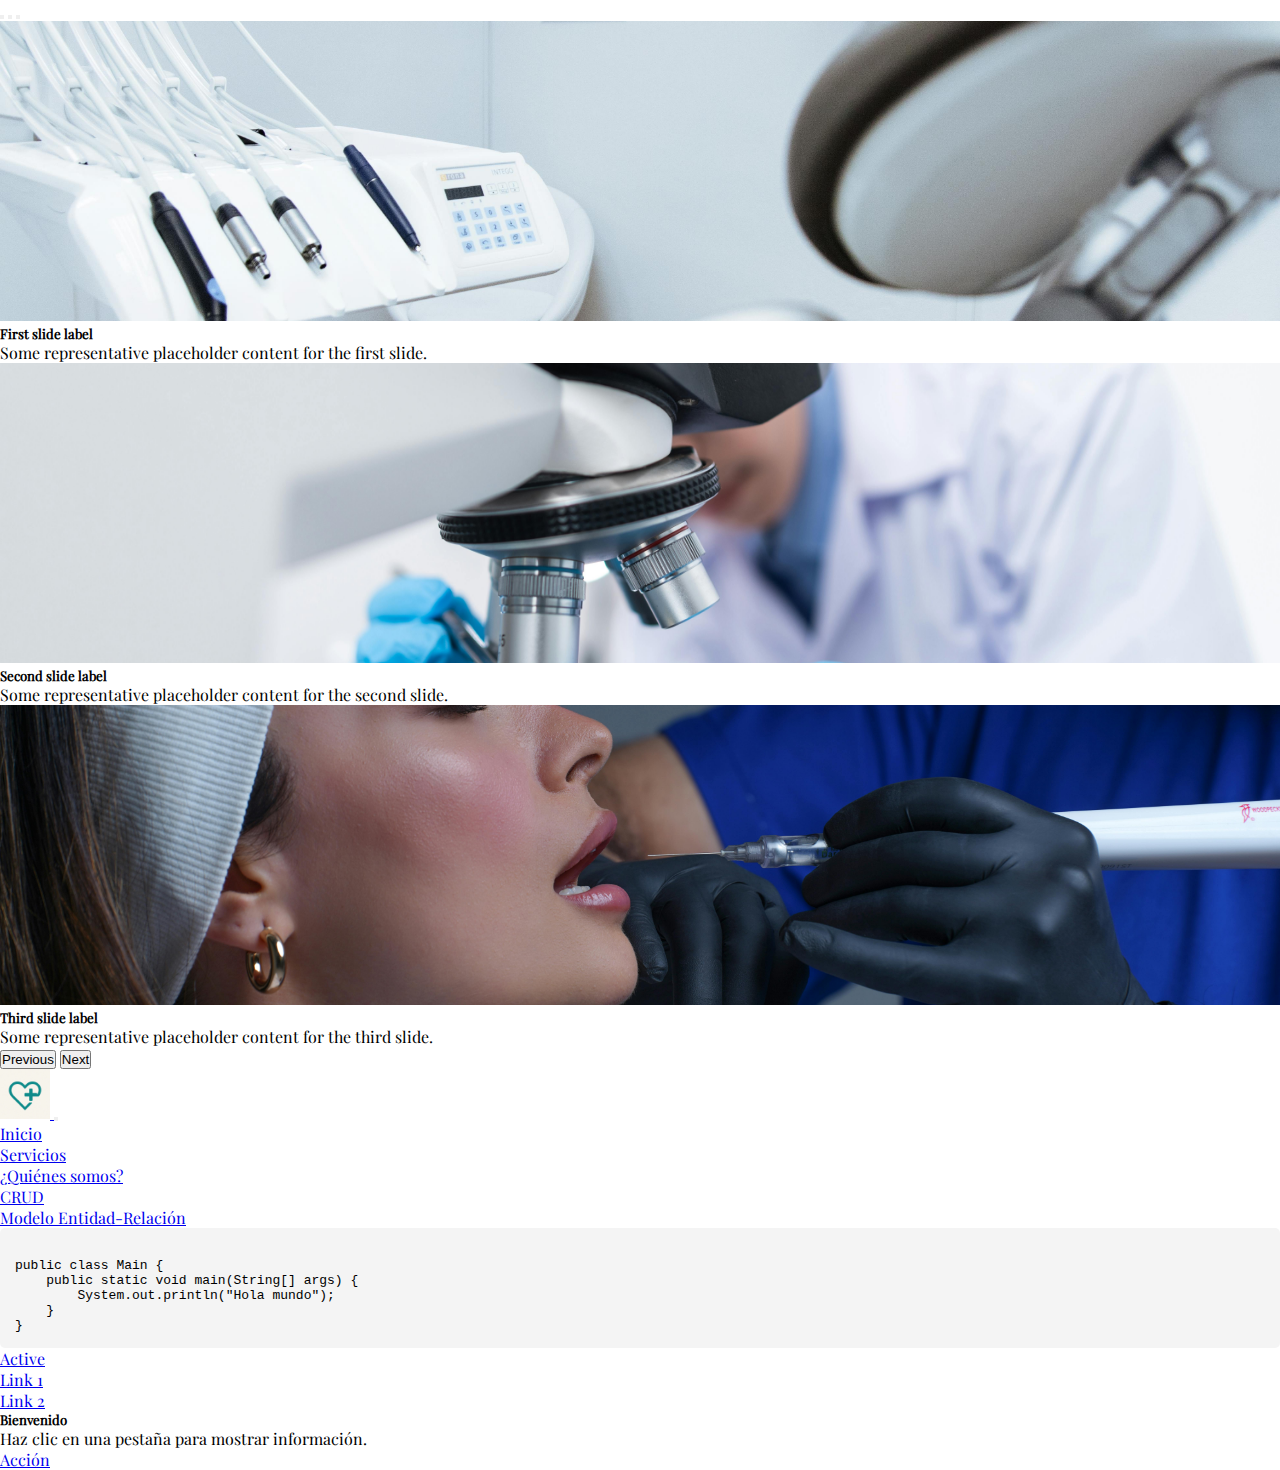
<file: src/crud.html>
<!doctype html>
<html lang="en">
<head>
    <meta charset="UTF-8">
    <meta name="viewport" content="width=device-width, initial-scale=1">
    <title>Pa ti' Salud - CRUD</title>
    <link rel="icon" type="image/png" href="images/pa-ti2.jpg">
    <link href="https://cdn.jsdelivr.net/npm/bootstrap@5.3.8/dist/css/bootstrap.min.css" rel="stylesheet"
          integrity="sha384-sRIl4kxILFvY47J16cr9ZwB07vP4J8+LH7qKQnuqkuIAvNWLzeN8tE5YBujZqJLB" crossorigin="anonymous">
    <link rel="stylesheet" href="style.css">
</head>
<body>
<header>
    <div id="carouselExampleCaptions" class="carousel slide">
        <div class="carousel-indicators">
            <button type="button" data-bs-target="#carouselExampleCaptions" data-bs-slide-to="0" class="active" aria-current="true" aria-label="Slide 1"></button>
            <button type="button" data-bs-target="#carouselExampleCaptions" data-bs-slide-to="1" aria-label="Slide 2"></button>
            <button type="button" data-bs-target="#carouselExampleCaptions" data-bs-slide-to="2" aria-label="Slide 3"></button>
        </div>
        <div class="carousel-inner">
            <div class="carousel-item active">
                <img src="images/Clinica1.jpg" class="d-block w-100" alt="...">
                <div class="carousel-caption d-none d-md-block">
                    <h5>First slide label</h5>
                    <p>Some representative placeholder content for the first slide.</p>
                </div>
            </div>
            <div class="carousel-item">
                <img src="images/clinica2.jpg" class="d-block w-100" alt="...">
                <div class="carousel-caption d-none d-md-block">
                    <h5>Second slide label</h5>
                    <p>Some representative placeholder content for the second slide.</p>
                </div>
            </div>
            <div class="carousel-item">
                <img src="images/clinica3.jpg" class="d-block w-100" alt="...">
                <div class="carousel-caption d-none d-md-block">
                    <h5>Third slide label</h5>
                    <p>Some representative placeholder content for the third slide.</p>
                </div>
            </div>
        </div>
        <button class="carousel-control-prev" type="button" data-bs-target="#carouselExampleCaptions" data-bs-slide="prev">
            <span class="carousel-control-prev-icon" aria-hidden="true"></span>
            <span class="visually-hidden">Previous</span>
        </button>
        <button class="carousel-control-next" type="button" data-bs-target="#carouselExampleCaptions" data-bs-slide="next">
            <span class="carousel-control-next-icon" aria-hidden="true"></span>
            <span class="visually-hidden">Next</span>
        </button>
    </div>
    <nav class="navbar navbar-expand-lg bg-white">
        <div class="container">
            <a class="navbar-brand" href="index.html">
                <img src="images/pa-ti2.jpg" alt="pa ti Icon" width="50" height="50">
            </a>
            <button class="navbar-toggler" type="button" data-bs-toggle="collapse" data-bs-target="#navbarNav" aria-controls="navbarNav" aria-expanded="false" aria-label="Toggle navigation">
                <span class="navbar-toggler-icon"></span>
            </button>
            <div class="collapse navbar-collapse" id="navbarNav">
                <ul class="navbar-nav">
                    <li class="nav-item">
                        <a class="nav-link active" aria-current="page" href="index.html">Inicio</a>
                    </li>
                    <li class="nav-item">
                        <a class="nav-link" href="servicios.html">Servicios</a>
                    </li>
                    <li class="nav-item">
                        <a class="nav-link" href="somos.html">¿Quiénes somos?</a>
                    </li>
                    <li class="nav-item">
                        <a class="nav-link" href="crud.html">CRUD</a>
                    </li>
                    <li class="nav-item">
                        <a class="nav-link" href="modelo.html">Modelo Entidad-Relación</a>
                    </li>
                </ul>
            </div>
        </div>
    </nav>
</header>

<pre><code>
public class Main {
    public static void main(String[] args) {
        System.out.println("Hola mundo");
    }
}
</code></pre>

<footer>
    <div class="card text-center mt-4">
        <div class="card-header">
            <ul class="nav nav-tabs card-header-tabs" id="tabs">
                <li class="nav-item">
                    <a class="nav-link active" data-tab="1" href="#">Active</a>
                </li>
                <li class="nav-item">
                    <a class="nav-link" data-tab="2" href="#">Link 1</a>
                </li>
                <li class="nav-item">
                    <a class="nav-link" data-tab="3" href="#">Link 2</a>
                </li>
            </ul>
        </div>
        <div class="card-body" id="card-content">
            <h5 class="card-title">Bienvenido</h5>
            <p class="card-text">Haz clic en una pestaña para mostrar información.</p>
            <a href="#" class="btn btn-primary">Acción</a>
        </div>
    </div>

    <script>
        const contenido = {
            1: {
                title: "Información de Active",
                text: "Este es el contenido que aparece cuando presionas la pestaña Active.",
                btn: "Ir a Active"
            },
            2: {
                title: "Información de Link 1",
                text: "Contenido dinámico de la pestaña Link 1.",
                btn: "Ir a Link 1"
            },
            3: {
                title: "Información de Link 2",
                text: "Contenido dinámico de la pestaña Link 2.",
                btn: "Ir a Link 2"
            }
        };

        document.querySelectorAll("#tabs .nav-link").forEach(tab => {
            tab.addEventListener("click", function (e) {
                e.preventDefault();

                document.querySelectorAll("#tabs .nav-link").forEach(t => t.classList.remove("active"));
                this.classList.add("active");

                const tabId = this.dataset.tab;
                document.getElementById("card-content").innerHTML = `
                    <h5 class="card-title">${contenido[tabId].title}</h5>
                    <p class="card-text">${contenido[tabId].text}</p>
                    <a href="#" class="btn btn-primary">${contenido[tabId].btn}</a>
                `;
            });
        });
    </script>
</footer>
<script src="https://cdn.jsdelivr.net/npm/bootstrap@5.3.8/dist/js/bootstrap.bundle.min.js"
        integrity="sha384-FKyoEForCGlyvwx9Hj09JcYn3nv7wiPVlz7YYwJrWVcXK/BmnVDxM+D2scQbITxI"
        crossorigin="anonymous"></script>
</body>
</html>
</file>
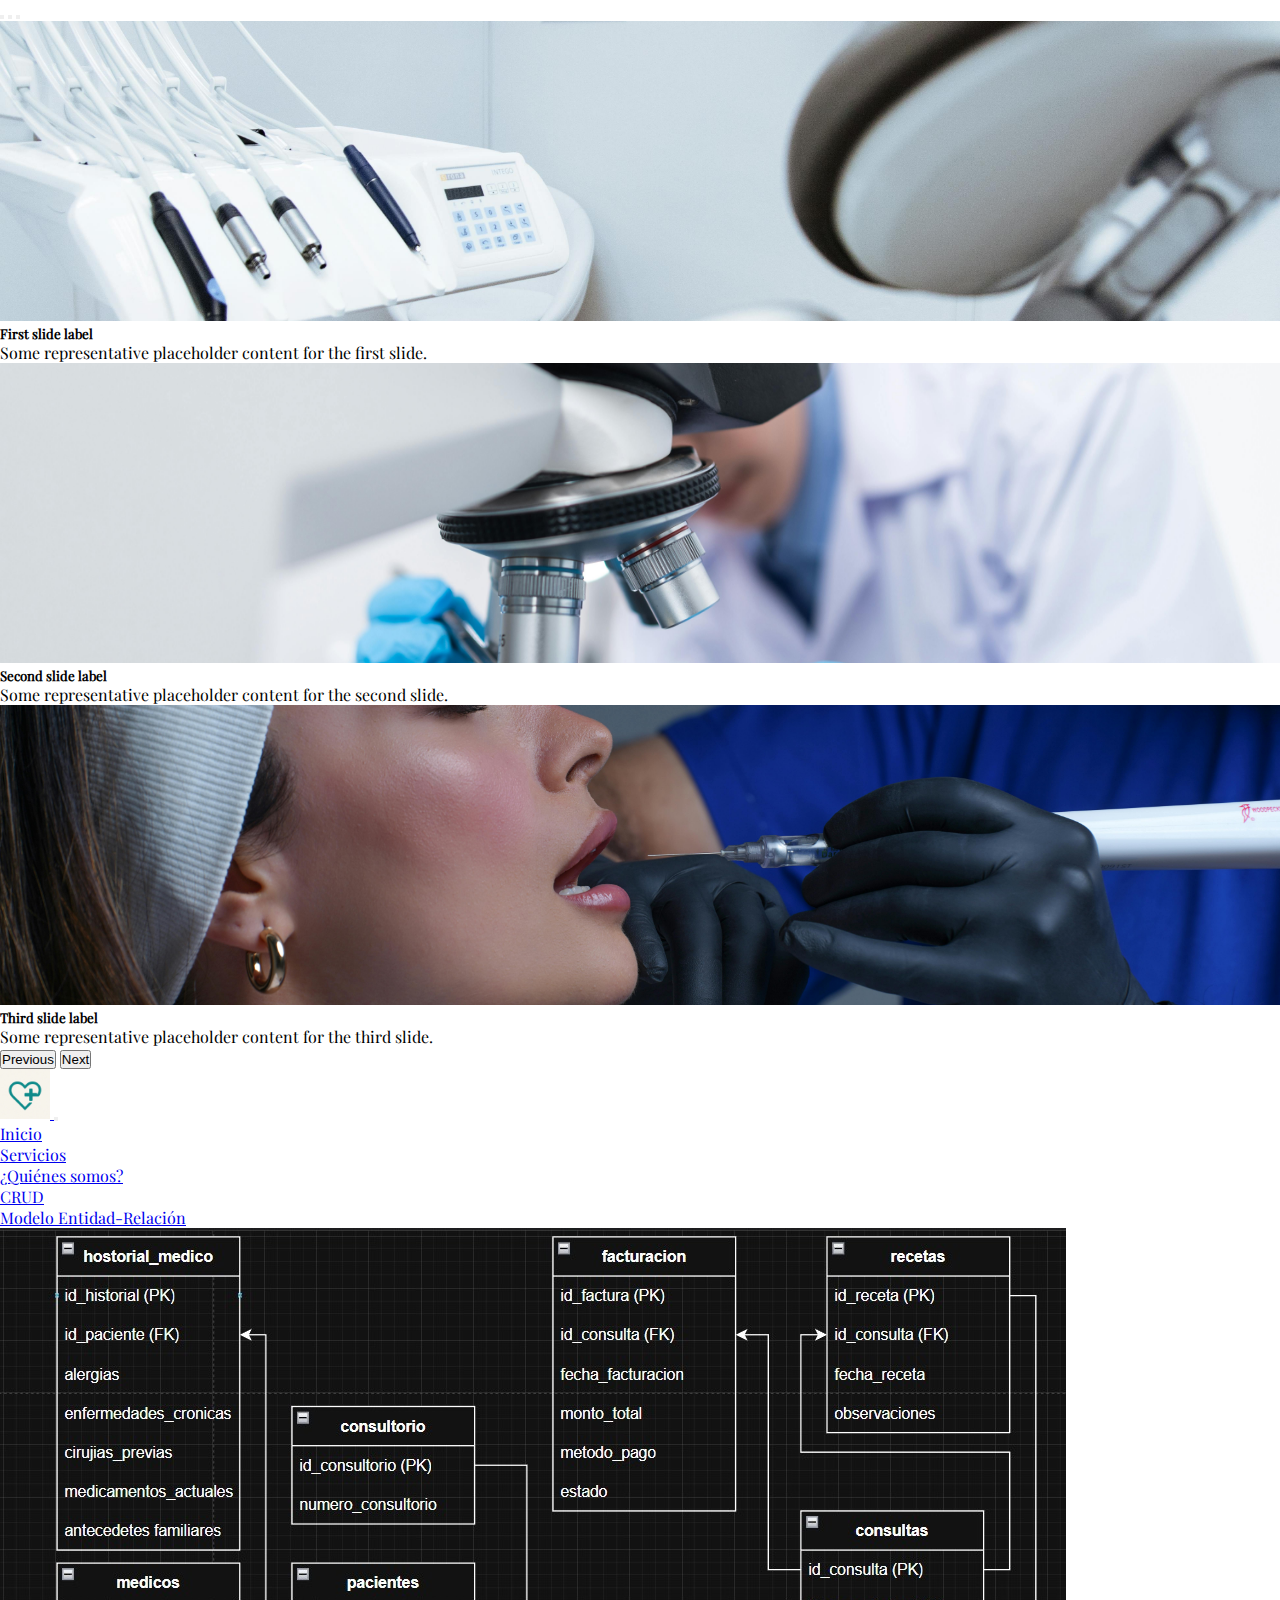
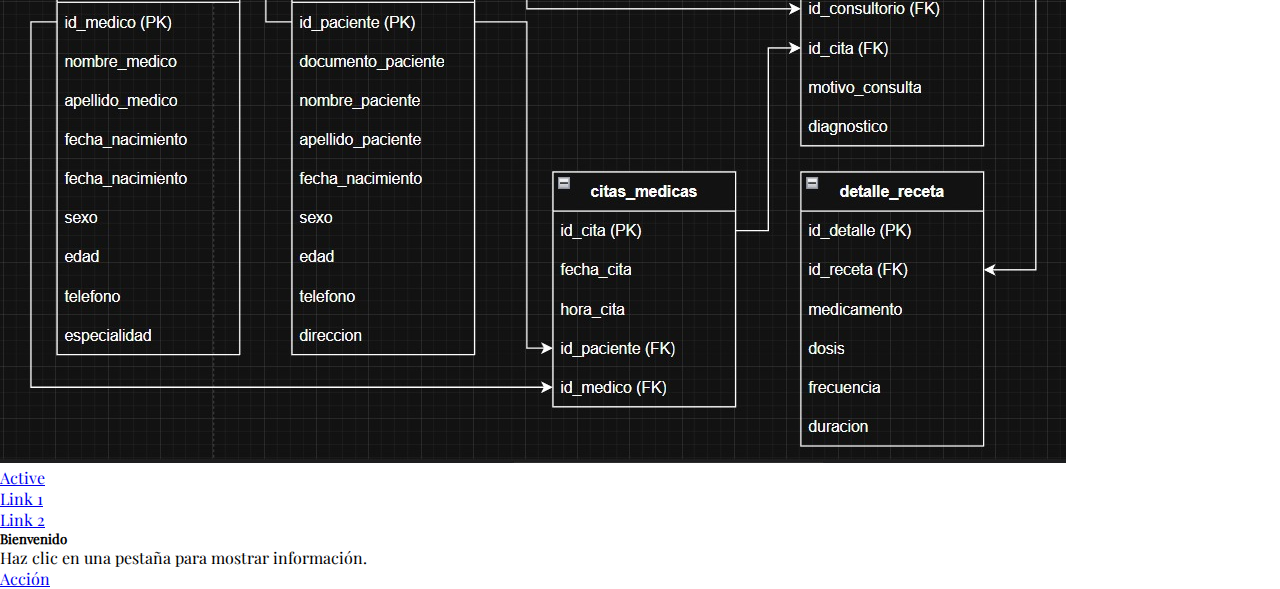
<file: src/modelo.html>
<!doctype html>
<html lang="en">
<head>
    <meta charset="UTF-8">
    <meta name="viewport" content="width=device-width, initial-scale=1">
    <title>Pa ti' Salud - Entidad-Relación</title>
    <link rel="icon" type="image/png" href="images/pa-ti2.jpg">
    <link href="https://cdn.jsdelivr.net/npm/bootstrap@5.3.8/dist/css/bootstrap.min.css" rel="stylesheet"
          integrity="sha384-sRIl4kxILFvY47J16cr9ZwB07vP4J8+LH7qKQnuqkuIAvNWLzeN8tE5YBujZqJLB" crossorigin="anonymous">
    <link rel="stylesheet" href="style.css">
</head>
<body>
<header>
    <div id="carouselExampleCaptions" class="carousel slide">
        <div class="carousel-indicators">
            <button type="button" data-bs-target="#carouselExampleCaptions" data-bs-slide-to="0" class="active" aria-current="true" aria-label="Slide 1"></button>
            <button type="button" data-bs-target="#carouselExampleCaptions" data-bs-slide-to="1" aria-label="Slide 2"></button>
            <button type="button" data-bs-target="#carouselExampleCaptions" data-bs-slide-to="2" aria-label="Slide 3"></button>
        </div>
        <div class="carousel-inner">
            <div class="carousel-item active">
                <img src="images/Clinica1.jpg" class="d-block w-100" alt="...">
                <div class="carousel-caption d-none d-md-block">
                    <h5>First slide label</h5>
                    <p>Some representative placeholder content for the first slide.</p>
                </div>
            </div>
            <div class="carousel-item">
                <img src="images/clinica2.jpg" class="d-block w-100" alt="...">
                <div class="carousel-caption d-none d-md-block">
                    <h5>Second slide label</h5>
                    <p>Some representative placeholder content for the second slide.</p>
                </div>
            </div>
            <div class="carousel-item">
                <img src="images/clinica3.jpg" class="d-block w-100" alt="...">
                <div class="carousel-caption d-none d-md-block">
                    <h5>Third slide label</h5>
                    <p>Some representative placeholder content for the third slide.</p>
                </div>
            </div>
        </div>
        <button class="carousel-control-prev" type="button" data-bs-target="#carouselExampleCaptions" data-bs-slide="prev">
            <span class="carousel-control-prev-icon" aria-hidden="true"></span>
            <span class="visually-hidden">Previous</span>
        </button>
        <button class="carousel-control-next" type="button" data-bs-target="#carouselExampleCaptions" data-bs-slide="next">
            <span class="carousel-control-next-icon" aria-hidden="true"></span>
            <span class="visually-hidden">Next</span>
        </button>
    </div>
    <nav class="navbar navbar-expand-lg bg-white">
        <div class="container">
            <a class="navbar-brand" href="index.html">
                <img src="images/pa-ti2.jpg" alt="pa ti Icon" width="50" height="50">
            </a>
            <button class="navbar-toggler" type="button" data-bs-toggle="collapse" data-bs-target="#navbarNav" aria-controls="navbarNav" aria-expanded="false" aria-label="Toggle navigation">
                <span class="navbar-toggler-icon"></span>
            </button>
            <div class="collapse navbar-collapse" id="navbarNav">
                <ul class="navbar-nav">
                    <li class="nav-item">
                        <a class="nav-link active" aria-current="page" href="index.html">Inicio</a>
                    </li>
                    <li class="nav-item">
                        <a class="nav-link" href="servicios.html">Servicios</a>
                    </li>
                    <li class="nav-item">
                        <a class="nav-link" href="somos.html">¿Quiénes somos?</a>
                    </li>
                    <li class="nav-item">
                        <a class="nav-link" href="crud.html">CRUD</a>
                    </li>
                    <li class="nav-item">
                        <a class="nav-link" href="modelo.html">Modelo Entidad-Relación</a>
                    </li>
                </ul>
            </div>
        </div>
    </nav>
</header>

<div class="text-center">
    <img src="images/modelo.jpg" class="rounded" alt="...">
</div>

<footer>
    <div class="card text-center mt-4">
        <div class="card-header">
            <ul class="nav nav-tabs card-header-tabs" id="tabs">
                <li class="nav-item">
                    <a class="nav-link active" data-tab="1" href="#">Active</a>
                </li>
                <li class="nav-item">
                    <a class="nav-link" data-tab="2" href="#">Link 1</a>
                </li>
                <li class="nav-item">
                    <a class="nav-link" data-tab="3" href="#">Link 2</a>
                </li>
            </ul>
        </div>
        <div class="card-body" id="card-content">
            <h5 class="card-title">Bienvenido</h5>
            <p class="card-text">Haz clic en una pestaña para mostrar información.</p>
            <a href="#" class="btn btn-primary">Acción</a>
        </div>
    </div>

    <script>
        const contenido = {
            1: {
                title: "Información de Active",
                text: "Este es el contenido que aparece cuando presionas la pestaña Active.",
                btn: "Ir a Active"
            },
            2: {
                title: "Información de Link 1",
                text: "Contenido dinámico de la pestaña Link 1.",
                btn: "Ir a Link 1"
            },
            3: {
                title: "Información de Link 2",
                text: "Contenido dinámico de la pestaña Link 2.",
                btn: "Ir a Link 2"
            }
        };

        document.querySelectorAll("#tabs .nav-link").forEach(tab => {
            tab.addEventListener("click", function (e) {
                e.preventDefault();

                document.querySelectorAll("#tabs .nav-link").forEach(t => t.classList.remove("active"));
                this.classList.add("active");

                const tabId = this.dataset.tab;
                document.getElementById("card-content").innerHTML = `
                    <h5 class="card-title">${contenido[tabId].title}</h5>
                    <p class="card-text">${contenido[tabId].text}</p>
                    <a href="#" class="btn btn-primary">${contenido[tabId].btn}</a>
                `;
            });
        });
    </script>
</footer>
<script src="https://cdn.jsdelivr.net/npm/bootstrap@5.3.8/dist/js/bootstrap.bundle.min.js"
        integrity="sha384-FKyoEForCGlyvwx9Hj09JcYn3nv7wiPVlz7YYwJrWVcXK/BmnVDxM+D2scQbITxI"
        crossorigin="anonymous"></script>
</body>
</html>
</file>
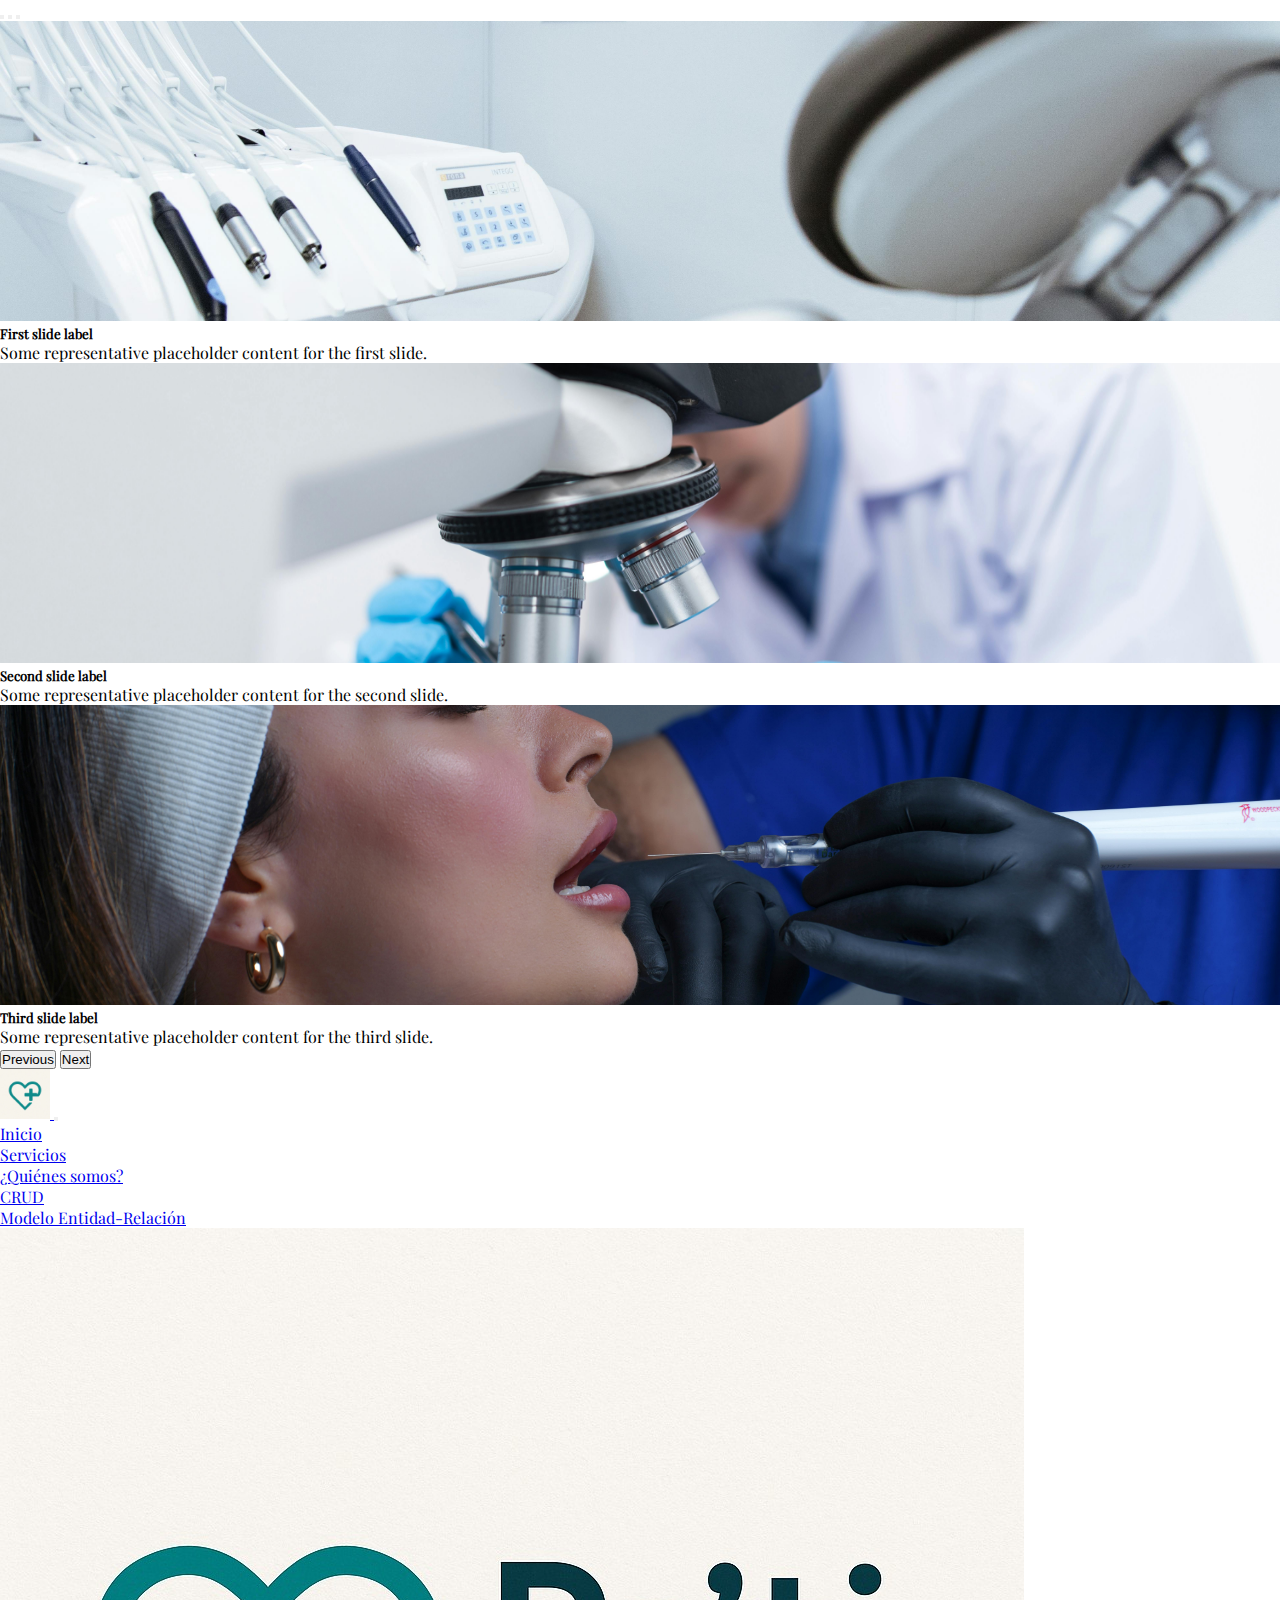
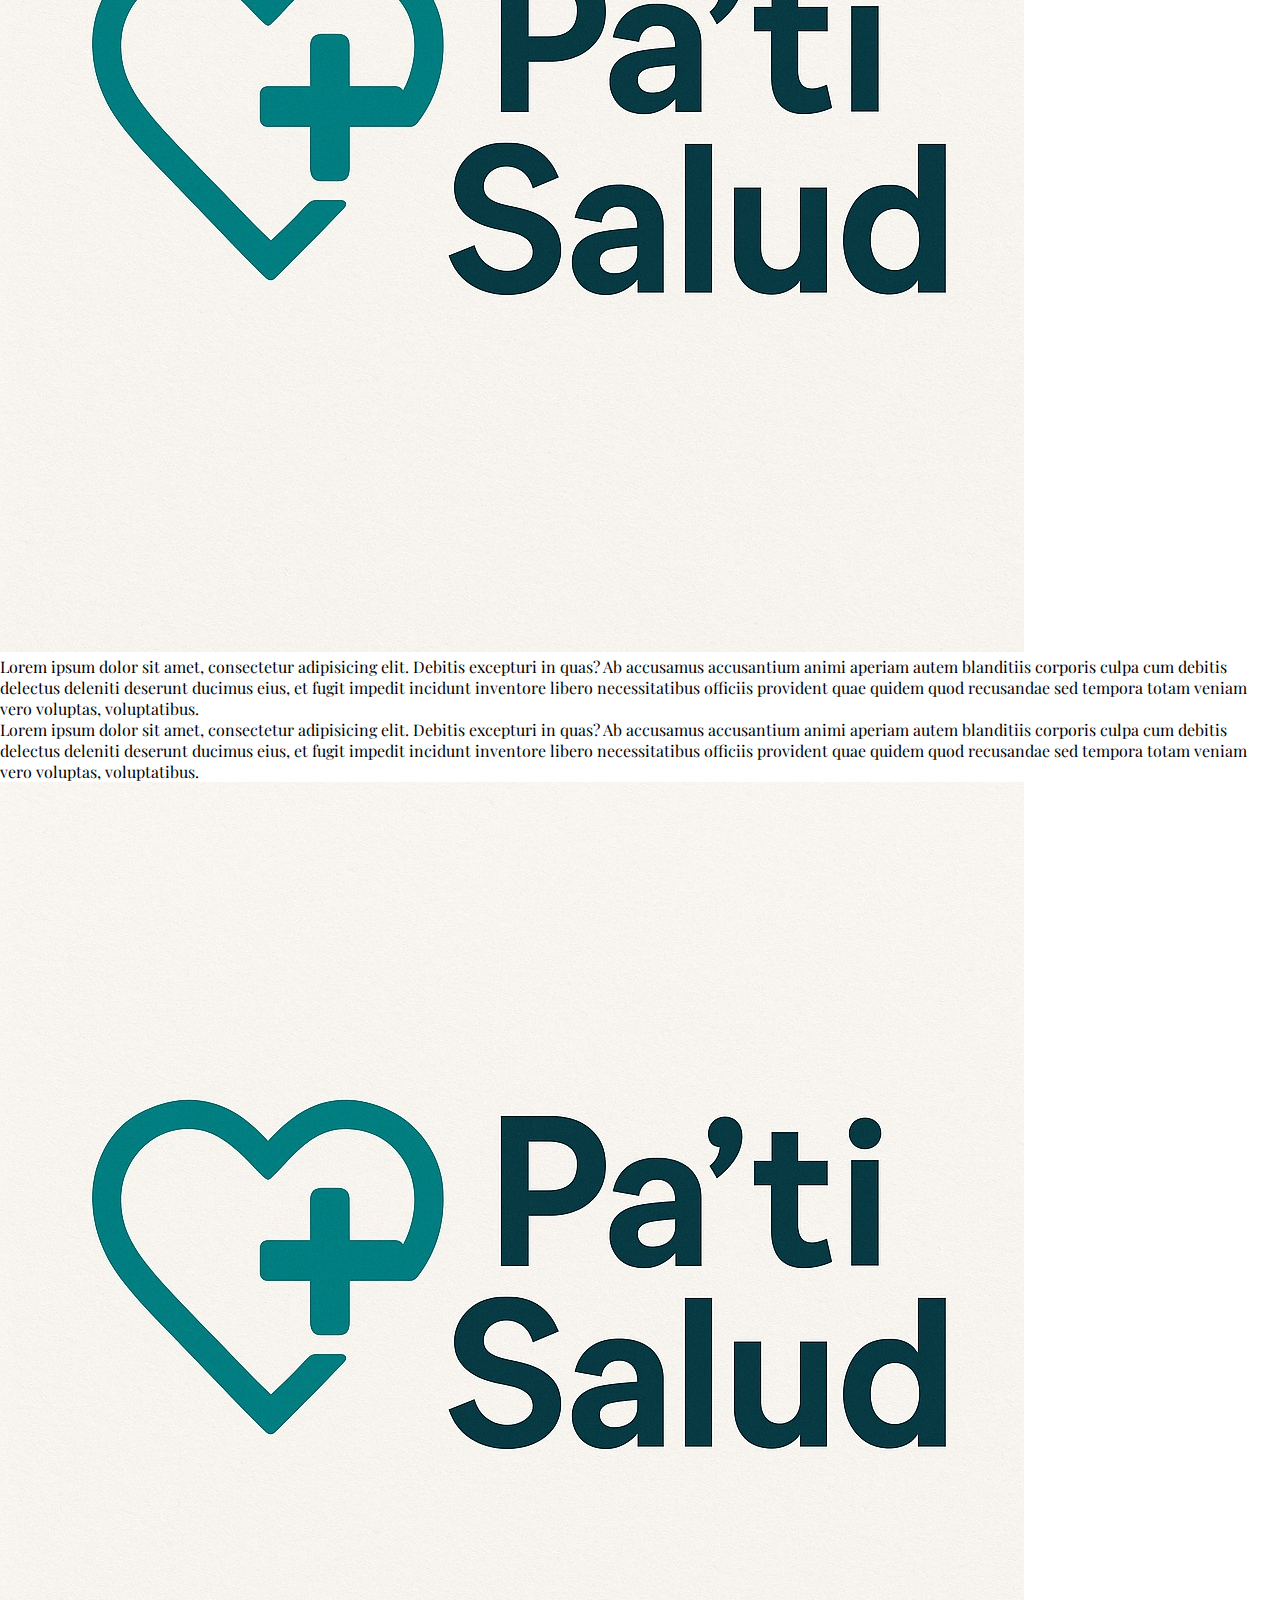
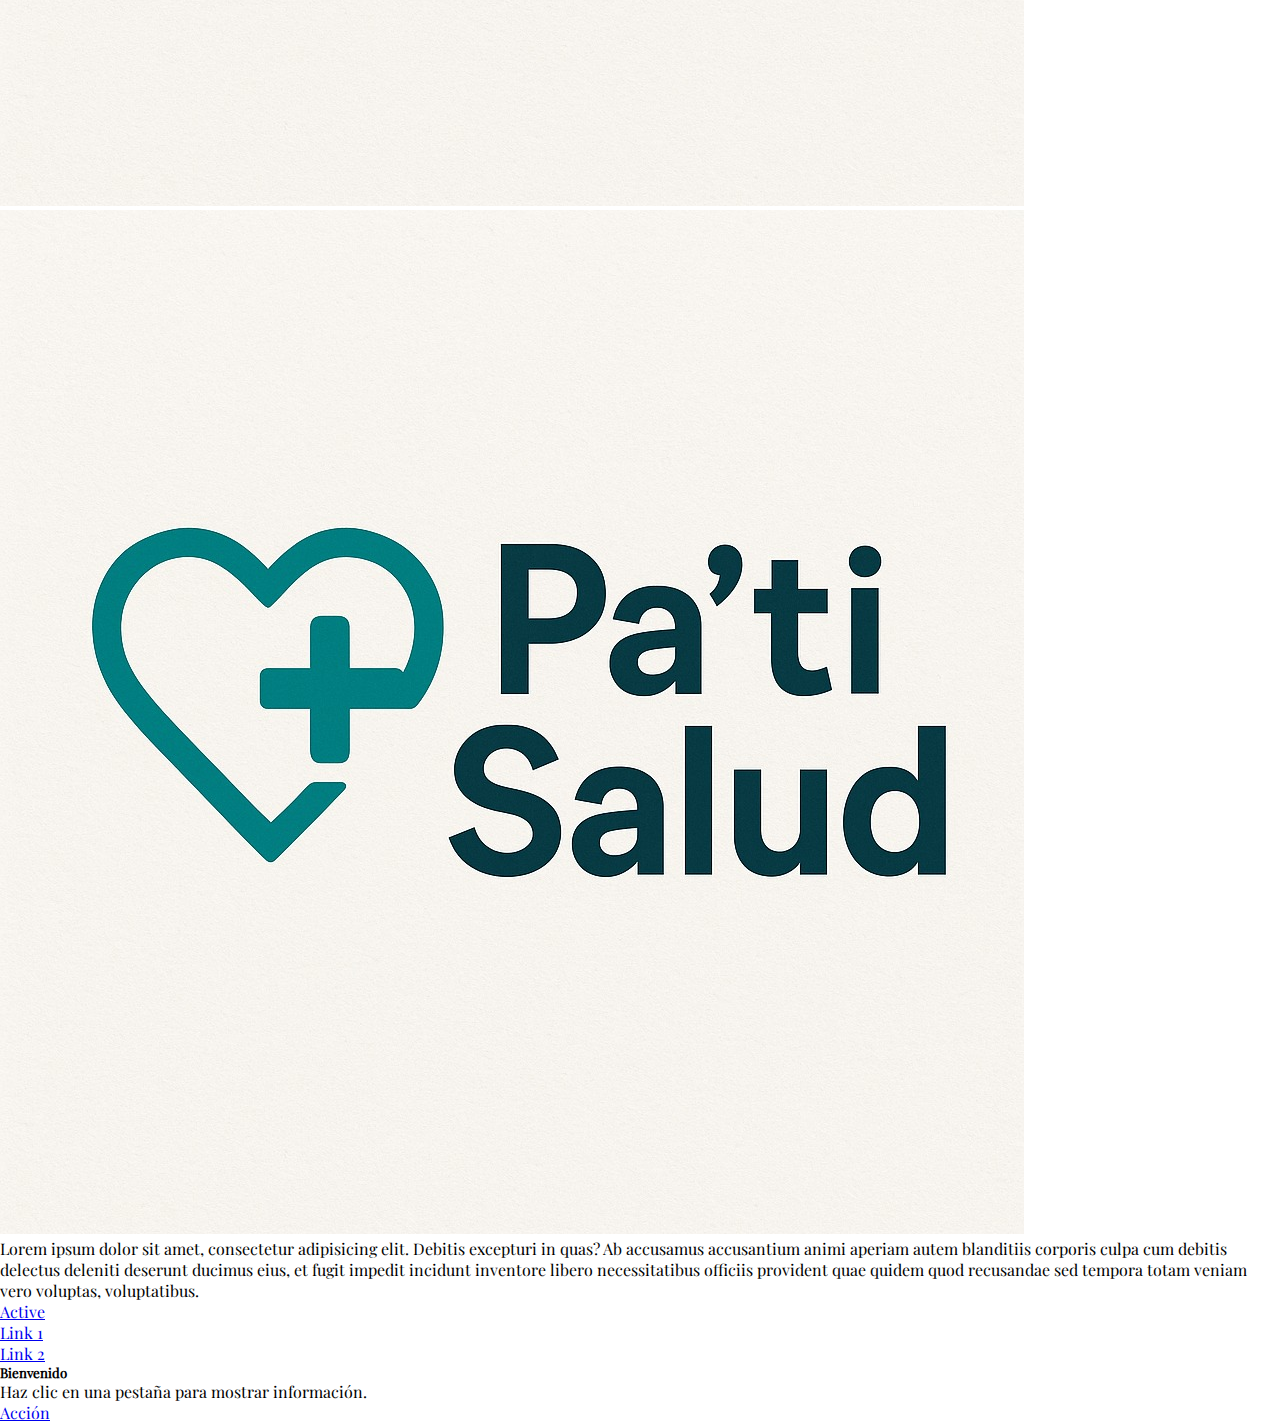
<file: src/servicios.html>
<!doctype html>
<html lang="en">
<head>
    <meta charset="UTF-8">
    <meta name="viewport" content="width=device-width, initial-scale=1">
    <title>Pa ti' Salud - Servicios Clínicos</title>
    <link rel="icon" type="image/png" href="images/pa-ti2.jpg">
    <link href="https://cdn.jsdelivr.net/npm/bootstrap@5.3.8/dist/css/bootstrap.min.css" rel="stylesheet"
          integrity="sha384-sRIl4kxILFvY47J16cr9ZwB07vP4J8+LH7qKQnuqkuIAvNWLzeN8tE5YBujZqJLB" crossorigin="anonymous">
    <link rel="stylesheet" href="style.css">
</head>
<body>
<header>
    <div id="carouselExampleCaptions" class="carousel slide">
        <div class="carousel-indicators">
            <button type="button" data-bs-target="#carouselExampleCaptions" data-bs-slide-to="0" class="active" aria-current="true" aria-label="Slide 1"></button>
            <button type="button" data-bs-target="#carouselExampleCaptions" data-bs-slide-to="1" aria-label="Slide 2"></button>
            <button type="button" data-bs-target="#carouselExampleCaptions" data-bs-slide-to="2" aria-label="Slide 3"></button>
        </div>
        <div class="carousel-inner">
            <div class="carousel-item active">
                <img src="images/Clinica1.jpg" class="d-block w-100" alt="...">
                <div class="carousel-caption d-none d-md-block">
                    <h5>First slide label</h5>
                    <p>Some representative placeholder content for the first slide.</p>
                </div>
            </div>
            <div class="carousel-item">
                <img src="images/clinica2.jpg" class="d-block w-100" alt="...">
                <div class="carousel-caption d-none d-md-block">
                    <h5>Second slide label</h5>
                    <p>Some representative placeholder content for the second slide.</p>
                </div>
            </div>
            <div class="carousel-item">
                <img src="images/clinica3.jpg" class="d-block w-100" alt="...">
                <div class="carousel-caption d-none d-md-block">
                    <h5>Third slide label</h5>
                    <p>Some representative placeholder content for the third slide.</p>
                </div>
            </div>
        </div>
        <button class="carousel-control-prev" type="button" data-bs-target="#carouselExampleCaptions" data-bs-slide="prev">
            <span class="carousel-control-prev-icon" aria-hidden="true"></span>
            <span class="visually-hidden">Previous</span>
        </button>
        <button class="carousel-control-next" type="button" data-bs-target="#carouselExampleCaptions" data-bs-slide="next">
            <span class="carousel-control-next-icon" aria-hidden="true"></span>
            <span class="visually-hidden">Next</span>
        </button>
    </div>
    <nav class="navbar navbar-expand-lg bg-white">
        <div class="container">
            <a class="navbar-brand" href="index.html">
                <img src="images/pa-ti2.jpg" alt="pa ti Icon" width="50" height="50">
            </a>
            <button class="navbar-toggler" type="button" data-bs-toggle="collapse" data-bs-target="#navbarNav" aria-controls="navbarNav" aria-expanded="false" aria-label="Toggle navigation">
                <span class="navbar-toggler-icon"></span>
            </button>
            <div class="collapse navbar-collapse" id="navbarNav">
                <ul class="navbar-nav">
                    <li class="nav-item">
                        <a class="nav-link active" aria-current="page" href="index.html">Inicio</a>
                    </li>
                    <li class="nav-item">
                        <a class="nav-link" href="servicios.html">Servicios</a>
                    </li>
                    <li class="nav-item">
                        <a class="nav-link" href="somos.html">¿Quiénes somos?</a>
                    </li>
                    <li class="nav-item">
                        <a class="nav-link" href="crud.html">CRUD</a>
                    </li>
                    <li class="nav-item">
                        <a class="nav-link" href="modelo.html">Modelo Entidad-Relación</a>
                    </li>
                </ul>
            </div>
        </div>
    </nav>
</header>

<div class="container servicio1 my-5">
    <div class="row align-items-center">

        <div class="col-md-4 text-center">
            <img src="images/pa-ti-1.jpg" class="img-fluid rounded" alt="pa ti">
        </div>

        <div class="col-md-8">
            <p>
                Lorem ipsum dolor sit amet, consectetur adipisicing elit. Debitis excepturi in quas? Ab accusamus
                accusantium animi aperiam autem blanditiis corporis culpa cum debitis delectus deleniti deserunt
                ducimus eius, et fugit impedit incidunt inventore libero necessitatibus officiis provident quae
                quidem quod recusandae sed tempora totam veniam vero voluptas, voluptatibus.
            </p>
        </div>

    </div>
</div>

<div class="container servicio2 my-5">
    <div class="row align-items-center">

        <div class="col-md-8">
            <p>
                Lorem ipsum dolor sit amet, consectetur adipisicing elit. Debitis excepturi in quas? Ab accusamus
                accusantium animi aperiam autem blanditiis corporis culpa cum debitis delectus deleniti deserunt
                ducimus eius, et fugit impedit incidunt inventore libero necessitatibus officiis provident quae
                quidem quod recusandae sed tempora totam veniam vero voluptas, voluptatibus.
            </p>
        </div>

        <div class="col-md-4 text-center">
            <img src="images/pa-ti-1.jpg" class="img-fluid rounded" alt="pa ti">
        </div>

    </div>
</div>

<div class="container servicio3 my-5">
    <div class="row align-items-center">

        <div class="col-md-4 text-center">
            <img src="images/pa-ti-1.jpg" class="img-fluid rounded" alt="pa ti">
        </div>

        <div class="col-md-8">
            <p>
                Lorem ipsum dolor sit amet, consectetur adipisicing elit. Debitis excepturi in quas? Ab accusamus
                accusantium animi aperiam autem blanditiis corporis culpa cum debitis delectus deleniti deserunt
                ducimus eius, et fugit impedit incidunt inventore libero necessitatibus officiis provident quae
                quidem quod recusandae sed tempora totam veniam vero voluptas, voluptatibus.
            </p>
        </div>

    </div>
</div>

<footer>
    <div class="card text-center mt-4">
        <div class="card-header">
            <ul class="nav nav-tabs card-header-tabs" id="tabs">
                <li class="nav-item">
                    <a class="nav-link active" data-tab="1" href="#">Active</a>
                </li>
                <li class="nav-item">
                    <a class="nav-link" data-tab="2" href="#">Link 1</a>
                </li>
                <li class="nav-item">
                    <a class="nav-link" data-tab="3" href="#">Link 2</a>
                </li>
            </ul>
        </div>
        <div class="card-body" id="card-content">
            <h5 class="card-title">Bienvenido</h5>
            <p class="card-text">Haz clic en una pestaña para mostrar información.</p>
            <a href="#" class="btn btn-primary">Acción</a>
        </div>
    </div>

    <script>
        const contenido = {
            1: {
                title: "Información de Active",
                text: "Este es el contenido que aparece cuando presionas la pestaña Active.",
                btn: "Ir a Active"
            },
            2: {
                title: "Información de Link 1",
                text: "Contenido dinámico de la pestaña Link 1.",
                btn: "Ir a Link 1"
            },
            3: {
                title: "Información de Link 2",
                text: "Contenido dinámico de la pestaña Link 2.",
                btn: "Ir a Link 2"
            }
        };

        document.querySelectorAll("#tabs .nav-link").forEach(tab => {
            tab.addEventListener("click", function (e) {
                e.preventDefault();

                document.querySelectorAll("#tabs .nav-link").forEach(t => t.classList.remove("active"));
                this.classList.add("active");

                const tabId = this.dataset.tab;
                document.getElementById("card-content").innerHTML = `
                    <h5 class="card-title">${contenido[tabId].title}</h5>
                    <p class="card-text">${contenido[tabId].text}</p>
                    <a href="#" class="btn btn-primary">${contenido[tabId].btn}</a>
                `;
            });
        });
    </script>
</footer>
<script src="https://cdn.jsdelivr.net/npm/bootstrap@5.3.8/dist/js/bootstrap.bundle.min.js"
        integrity="sha384-FKyoEForCGlyvwx9Hj09JcYn3nv7wiPVlz7YYwJrWVcXK/BmnVDxM+D2scQbITxI"
        crossorigin="anonymous"></script>
</body>
</html>
</file>
<file: css/style.css>
/* Estructura base*/
*{
    margin: 0;
    padding: 0;
}

@font-face {
    font-family: 'PlayfairCustom';
    src: url('../fonts/PlayfairDisplay-Regular.ttf') format('truetype');
    font-weight: normal;
    font-style: normal;
}

body {
    font-family: 'PlayfairCustom', serif;
}
footer {
    background-color: rgb(158, 158, 250);
}
/* Carrusel */
#carouselExampleCaptions .carousel-item {
    position: relative;
}

#carouselExampleCaptions .carousel-item img {
    width: 100%;
    height: 35vh;
    min-height: 200px;
    max-height: 430px;
    object-fit: cover;
}

#carouselExampleCaptions .carousel-item::after {
    content: "";
    position: absolute;
    inset: 0;
    background: rgba(0,0,0,0.45);
}

.carousel-caption {
    position: absolute;
    z-index: 2;
    bottom: 6%;
    left: 50%;
    transform: translateX(-50%);
    width: clamp(65%, 90%, 95%);
    text-align: center;
    padding: clamp(6px, 1.5vw, 16px);
}

.carousel-caption h5 {
    color: white;
    font-size: clamp(16px, 4vw, 28px);
    font-weight: 700;
    line-height: 1.2;
    text-shadow: 0 2px 5px rgba(0,0,0,0.5);
}

.carousel-caption p {
    color: white;
    font-size: clamp(13px, 3.2vw, 18px);
    line-height: 1.3;
    margin-top: 4px;
    text-shadow: 0 2px 4px rgba(0,0,0,0.5);
}

/* Móvil */
@media (max-width: 480px) {
    #carouselExampleCaptions .carousel-item img {
        height: 32vh;
        min-height: 170px;
    }

    .carousel-caption {
        bottom: 10%;
        width: 92%;
    }
}

/* Css de CRUD */
/* Contenedor general (pre) */
pre {
    background: #f4f4f4;
    padding: 15px;
    border-radius: 8px;
    overflow-x: auto;      /* Móviles */
    overflow-y: hidden;
    width: 100%;
    max-width: 100%;
    box-sizing: border-box;
}

/* El código dentro del pre */
pre code {
    font-family: "Courier New", monospace;
    font-size: 0.9rem;
    line-height: 1.4;
    display: block;
    white-space: pre;      /* Mantiene formato original */
    min-width: 600px;      /* Evita que el bloque colapse */
}

/* En móviles, reducimos tamaño y evitamos desbordes demasiado largos */
@media (max-width: 600px) {
    pre {
        padding: 10px;
    }
    pre code {
        font-size: 0.78rem;
        min-width: unset;  /* Deja que el scroll funcione mejor */
        white-space: pre-wrap; /* Ajuste más cómodo en celulares */
    }
}

/*Integrantes*/
div.container-integrantes img {
    width: 18rem; 
}
h2.colaboradores {
    align-items: center;
}
.cards {
    display: grid;
    grid-template-columns: repeat(3, 1fr);
    gap: 20px; /* separación entre cards */
    justify-items: center;
}
.conteiner-integrantes { 
    display: grid;
    grid-template-columns: repeat(3, 1fr); /* 3 columnas horizontales */
    gap: 20px;
    justify-items: center;
}
.tituloColaboradores {
    text-align: center;
    font-weight: bold;
    color:rgb(2, 129, 129);
    width: 100%;
}

/*Formulario*/ 

/* Footer*/
.tab-content {
    display: none;
}
:target {
    display: block;
    animation: fadeIn .4s ease;
}
body:not(:has(:target)) #footer1 {
    display: block;
}
.footer1 {
    background-color: #d9ecff;
    color: #0F172A;
    padding: 40px;
    font-weight: 300;
}
.footer2 {
    background-color: #F8FAFC;
    padding: 40px;
}
.benefit-card {
    background: #fff;
    border-radius: 12px;
    padding: 15px;
    margin: 10px;
    box-shadow: 0 2px 6px rgba(0,0,0,0.1);
    transition: .3s;
}
.benefit-card:hover {
    transform: scale(1.05);
}
.footer3 {
    background: #d9ecff;
    padding: 40px;
    border-radius: 10px;
}
.footer3 a {
    text-decoration: none;
    font-weight: 600;
}
.link-politicas { /* Políticas transición*/
    font-weight: bold;
    color: #0F172A;
    text-decoration: none;
    transition: .3s ease;
}
.link-politicas:hover {
    color: #0d6efd;
    transform: scale(1.05);
}
.links-footer1, .links-footer1 a {
    color: black;
}
@keyframes fadeIn { /* Animación */
    from { opacity: 0; transform: translateY(10px); }
    to { opacity: 1; transform: translateY(0); }
}
@media (max-width: 768px) { /* Responsive */
    .footer1, .footer2, .footer3 {
        padding: 25px;
    }
    .menu-links {
        flex-direction: column;
        gap: 10px;
        text-align: center;
    }
    .benefit-card {
        margin: 15px auto;
        width: 90%;
    }
}
</file>
<file: src/style.css>
*{
    margin: 0;
    padding: 0;
}

#carouselExampleCaptions .carousel-item img {
    height: 300px;
    object-fit: cover;
    width: 100%;
}

@font-face {
    font-family: 'PlayfairCustom';
    src: url('../fonts/PlayfairDisplay-Regular.ttf') format('truetype');
    font-weight: normal;
    font-style: normal;
}

body {
    font-family: 'PlayfairCustom', serif;
}

pre code {
    background: #f4f4f4;
    padding: 15px;
    display: block;
    border-radius: 5px;
    overflow-x: auto;
}
</file>
<file: css/formularioRespuesta.css>
body {
    margin: 0;
    padding: 40px 10px;
    font-family: Arial, sans-serif;
    position: relative;
}
.imagFondo{
    position: fixed;
    top: 0;
    left: 0;
    width: 100%;
    height: 100%;
    object-fit: cover;
    z-index: -1;
}
.form-container {
    background: rgba(255, 255, 255, 0.85);
    max-width: 550px;
    margin: auto;
    padding: 30px;
    border-radius: 15px;
    box-shadow: 0 8px 20px rgba(0,0,0,0.15);
    backdrop-filter: blur(4px);
}
h2 {
    text-align: center;
    font-size: 24px;
    color: #003b63;
    margin-bottom: 20px;
}
label {
    font-size: 14px;
    color: #003b63;
    font-weight: bold;
}
input, select {
    width: 100%;
    padding: 12px;
    border-radius: 10px;
    border: 1px solid #bbb;
    margin-bottom: 15px;
    font-size: 15px;
}
button {
    width: 100%;
    padding: 14px;
    background: #0077d9;
    color: white;
    border: none;
    border-radius: 10px;
    cursor: pointer;
    font-size: 17px;
    font-weight: bold;
}
button:hover {
    background: #005fae;
}

/*Respuesta*/
body#answer {
    background: #aaebf7;
    font-family: Arial, sans-serif;
    padding: 40px;
    text-align: center;
}

.box {
    background: white;
    max-width: 500px;
    margin: auto;
    padding: 30px;
    border-radius: 12px;
    box-shadow: 0 0 10px rgba(0,0,0,0.1);
}

h2 {
    color: #2d6cdf;
}
</file>
